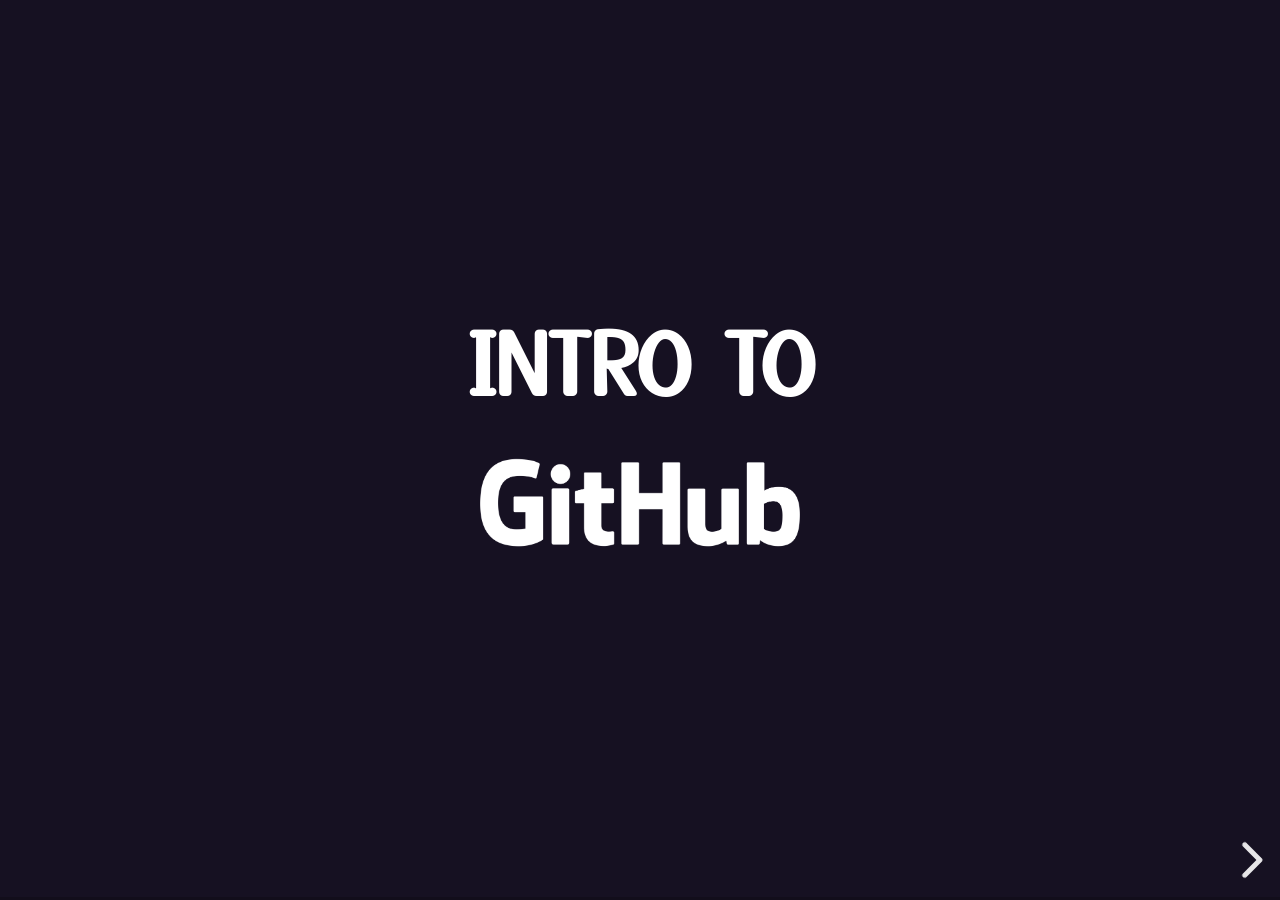
<file: index.html>
<!DOCTYPE html>
<html lang="en">

<head>
	<meta charset="utf-8" />
	<meta name="viewport" content="width=device-width, initial-scale=1.0, maximum-scale=1.0, user-scalable=no" />

	<title>Intro To GitHub</title>

	<link rel="stylesheet" href="deps/dist/reset.css" />
	<link rel="stylesheet" href="deps/dist/reveal.css" />
	<link rel="stylesheet" href="deps/dist/theme/black.css" />

	<link rel="stylesheet" href="styles.css" />
	<!-- Theme used for syntax highlighted code -->
	<link rel="stylesheet" href="deps/dist/plugin/highlight/monokai.css" />

	<style>
		html {
			background-color: #161122;
		}
	</style>
</head>

<body>
	<div class="reveal">
		<div class="slides">
			<!-- INTRO -->
			<section data-background-color="#161122" data-auto-animate>
				<h2 style="margin-bottom: 20px">Intro to</h2>
				<img width=260 src="assets/imgs/github_logo.png">

				<aside class="notes">
					Survey crowd for GitHub familiarity.
					<br />
					Ask if they really know what it is and how it works.
					<br />
					Expecting most of the crowd not to know.
				</aside>
			</section>

			<section class="r-stack" data-background-color="#161122" data-auto-animate>
				<h2>Intro to</h2>
				<br />
				<img width=260 src="assets/imgs/github_logo.png">
				<br />
				<br />
				<h2>But actually</h2>
				<br />
				<img width=260 src="assets/imgs/git_logo.png">

				<aside class="notes">
					Admit we've told a small lie because this is really a presentation on Git.
				</aside>
			</section>

			<section class="r-stack" data-background-color="#161122" data-auto-animate>
				<h2 class="">What is</h2>
				<br />
				<img width=260 src="assets/imgs/git_logo.png">
				<h2 style="display:inline; vertical-align: top;">&MediumSpace;?</h2>

				<aside class="notes">
					Explain the common misconception that people confuse GitHub with Git.
					Highlight that GitHub is a hosting service for Git projects.
				</aside>
			</section>

			<!-- Version Control Intro -->
			<section class="" data-background-color="#161122" data-auto-animate>
				<h2 data-id="title">Version Control?</h2>
				<img style="margin-top: 20px;" class="curve glow" width=450 src="assets/imgs/s_version_control/bad.png">
			</section>

			<section class="" data-background-color="#161122" data-auto-animate>
				<h2 data-id="title">Version Control</h2>
				<img style="margin-top: 20px;" class="curve glow" width=450 src="assets/imgs/s_version_control/bad.png">
				<img style="margin-top: 20px;" class="curve glow" width=450 src="assets/imgs/s_version_control/good.png">
				<p style="margin-top: 0">Before / After</p>

				<aside class="notes">
					Explain this can be for any project and not just software ones.<br />
					- writings, images, music, etc..<br />
					Note: Git isn't great for projects with large files like video editing (hundreds of GB).
				</aside>
			</section>

			<!-- Follow Along -->
			<section class="" data-background-color="#161122" data-auto-animate>
				<h3 data-id="title">Follow Along</h3>

				<img style="margin-top: 25px; margin-bottom: 0px;" class="curve glow" width=250 src="assets/imgs/qr_code.png">
				<p style="font-size: 22px; margin-top: 0;">Link To Presentation</p>

				<ul>
					<li><b>Git</b>: <a href="https://git-scm.com/install/">https://git-scm.com/install</a></li>
					<li><b>VS Code</b>: <a href="https://code.visualstudio.com/download">
							https://code.visualstudio.com/download</a>
					</li>
					<li><b>GitHub Account</b>: <a href="https://github.com">
							https://github.com</a>
					</li>
				</ul>

				<aside class="notes">
					Don't stress on having everyone follow along.<br />
					It's also helpful for them to just watch.<br />
					Explain we're using VS Code's GUI to keep it simple, but they should at least learn the terminal commands.
				</aside>
			</section>

			<!-- What's A Commit? -->
			<section class="" data-background-color="#161122" data-auto-animate>
				<h2 data-id="title">What's A Commit?</h2>
				<img style="margin-top: 20px;" class="curve glow" width=350 src="assets/imgs/s_how_git_works/folder.png">
				<p>It's a snapshot of changes</p>
			</section>

			<section class="" data-background-color="#161122" data-auto-animate>
				<h2 data-id="title">What's A Commit?</h2>
				<div class="r-hstack">
					<img style="margin-top: 20px;" class="curve glow" width=250 src="assets/imgs/s_how_git_works/folder.png">
					<p>&rarr;</p>
					<div
						style="padding-top: 10px; position:relative; width: 180px; height:180px; border-radius: 100%; border: #ea73ca 1px solid;  background-color:#1c1717">
						<ul
							style="list-style: none; text-align: center; width: 100%; top: 50%; left: 50%; transform: translate(-50%, -50%);  margin: 0; position: absolute; top: 50%; font-size: 14px;">
							<li><b><u>ID</u></b>: 8a6df1</li>
							<li><b><u>Parent Commit</u></b>: N/A</li>
							<li><b><u>Message</u></b>: My First Upload</li>
							<li><b><u>Author</u></b>: Jake</li>
							<li><b><u>Date</u></b>: 09/21/2026</li>
							<li><b><u>File Changes</u></b>: ...</li>
							<li>...</li>
						</ul>
					</div>
				</div>
				<p>Think of it as a moment in history</p>
			</section>

			<section class="" data-background-color="#161122" data-auto-animate>
				<h2 data-id="title">What's A Commit?</h2>
				<div class="r-hstack">
					<div
						style="padding-top: 10px; position:relative; width: 180px; height:180px; border-radius: 100%; border: #ea73ca 1px solid;  background-color:#1c1717">
						<ul
							style="list-style: none; text-align: center; width: 100%; top: 50%; left: 50%; transform: translate(-50%, -50%);  margin: 0; position: absolute; top: 50%; font-size: 14px;">
							<li><b><u>ID</u></b>: 8a6df1</li>
							<li><b><u>Parent Commit</u></b>: N/A</li>
							<li><b><u>Message</u></b>: My First Upload</li>
							<li><b><u>Author</u></b>: Jake</li>
							<li><b><u>Date</u></b>: 09/21/2026</li>
							<li><b><u>File Changes</u></b>: ...</li>
							<li>...</li>
						</ul>
					</div>
					<p>&larr;</p>
					<div
						style="padding-top: 10px; position:relative; width: 180px; height:180px; border-radius: 100%; border: #ea73ca 1px solid;  background-color:#1c1717">
						<ul
							style="list-style: none; text-align: center; width: 100%; top: 50%; left: 50%; transform: translate(-50%, -50%);  margin: 0; position: absolute; top: 50%; font-size: 14px;">
							<li><b><u>ID</u></b>: 7h8dc2</li>
							<li><b><u>Parent Commit</u></b>: 8a6df1</li>
							<li><b><u>Message</u></b>: Changed logo</li>
							<li><b><u>Author</u></b>: Jake</li>
							<li><b><u>Date</u></b>: 09/22/2026</li>
							<li><b><u>File Changes</u></b>: ...</li>
							<li>...</li>
						</ul>
					</div>
					<p>&larr;</p>
					<div
						style="padding-top: 10px; position:relative; width: 180px; height:180px; border-radius: 100%; border: #ea73ca 1px solid;  background-color:#1c1717">
						<ul
							style="list-style: none; text-align: center; width: 100%; top: 50%; left: 50%; transform: translate(-50%, -50%);  margin: 0; position: absolute; top: 50%; font-size: 14px;">
							<li><b><u>ID</u></b>: 3e6lh9</li>
							<li><b><u>Parent Commit</u></b>: 7h8dc2</li>
							<li><b><u>Message</u></b>: Fixed a typo</li>
							<li><b><u>Author</u></b>: Jake</li>
							<li><b><u>Date</u></b>: 09/22/2026</li>
							<li><b><u>File Changes</u></b>: ...</li>
							<li>...</li>
						</ul>
					</div>
				</div>
				<p>Add more and you have a timeline!</p>
				<p style="font-size: 26px; margin: 0;">Each commit references its parent</p>
			</section>

			<!-- What's A Branch-->
			<section class="" data-background-color="#161122" data-auto-animate>
				<h2 data-id="title">What's A Branch?</h2>
				<div style="width: fit-content; margin: auto;">
					<p style="margin: 0; padding:0; font-size: 16px; text-align: right">Branch: main</p>
					<div style="width:fit-content; margin: auto; padding: 8px;" class="r-hstack glow">
						<div
							style="padding-top: 10px; position:relative; width: 180px; height:180px; border-radius: 100%; border: #ea73ca 1px solid;  background-color:#1c1717">
							<ul
								style="list-style: none; text-align: center; width: 100%; top: 50%; left: 50%; transform: translate(-50%, -50%);  margin: 0; position: absolute; top: 50%; font-size: 14px;">
								<li><b><u>ID</u></b>: 8a6df1</li>
								<li><b><u>Parent Commit</u></b>: N/A</li>
								<li><b><u>Message</u></b>: My First Upload</li>
								<li><b><u>Author</u></b>: Jake</li>
								<li><b><u>Date</u></b>: 09/21/2026</li>
								<li><b><u>File Changes</u></b>: ...</li>
								<li>...</li>
							</ul>
						</div>
						<p>&larr;</p>
						<div
							style="padding-top: 10px; position:relative; width: 180px; height:180px; border-radius: 100%; border: #ea73ca 1px solid;  background-color:#1c1717">
							<ul
								style="list-style: none; text-align: center; width: 100%; top: 50%; left: 50%; transform: translate(-50%, -50%);  margin: 0; position: absolute; top: 50%; font-size: 14px;">
								<li><b><u>ID</u></b>: 7h8dc2</li>
								<li><b><u>Parent Commit</u></b>: 8a6df1</li>
								<li><b><u>Message</u></b>: Changed logo</li>
								<li><b><u>Author</u></b>: Jake</li>
								<li><b><u>Date</u></b>: 09/22/2026</li>
								<li><b><u>File Changes</u></b>: ...</li>
								<li>...</li>
							</ul>
						</div>
						<p>&larr;</p>
						<div
							style="padding-top: 10px; position:relative; width: 180px; height:180px; border-radius: 100%; border: #ea73ca 1px solid;  background-color:#1c1717">
							<ul
								style="list-style: none; text-align: center; width: 100%; top: 50%; left: 50%; transform: translate(-50%, -50%);  margin: 0; position: absolute; top: 50%; font-size: 14px;">
								<li><b><u>ID</u></b>: 3e6lh9</li>
								<li><b><u>Parent Commit</u></b>: 7h8dc2</li>
								<li><b><u>Message</u></b>: Fixed a typo</li>
								<li><b><u>Author</u></b>: Jake</li>
								<li><b><u>Date</u></b>: 09/22/2026</li>
								<li><b><u>File Changes</u></b>: ...</li>
								<li>...</li>
							</ul>
						</div>
					</div>
				</div>
				<p>A timeline is a branch</p>
				<p style="font-size: 26px; margin: 0;">The default name is usually <u>main</u></p>
			</section>

			<section class="" data-background-color="#161122" data-auto-animate>
				<h2 data-id="title">What's A Branch?</h2>
				<div style="width: fit-content; margin: auto;">
					<p style="margin: 0; padding:0; font-size: 16px; text-align: right">Branch: main</p>
					<div style="width:fit-content; margin: auto; padding: 8px;" class="r-hstack glow">
						<div
							style="padding-top: 10px; position:relative; width: 180px; height:180px; border-radius: 100%; border: #ea73ca 1px solid;  background-color:#1c1717">
							<ul
								style="list-style: none; text-align: center; width: 100%; top: 50%; left: 50%; transform: translate(-50%, -50%);  margin: 0; position: absolute; top: 50%; font-size: 14px;">
								<li><b><u>ID</u></b>: 8a6df1</li>
								<li><b><u>Parent Commit</u></b>: N/A</li>
								<li><b><u>Message</u></b>: My First Upload</li>
								<li><b><u>Author</u></b>: Jake</li>
								<li><b><u>Date</u></b>: 09/21/2026</li>
								<li><b><u>File Changes</u></b>: ...</li>
								<li>...</li>
							</ul>
						</div>
						<p>&larr;</p>
						<div
							style="padding-top: 10px; position:relative; width: 180px; height:180px; border-radius: 100%; border: #ea73ca 1px solid;  background-color:#1c1717">
							<ul
								style="list-style: none; text-align: center; width: 100%; top: 50%; left: 50%; transform: translate(-50%, -50%);  margin: 0; position: absolute; top: 50%; font-size: 14px;">
								<li><b><u>ID</u></b>: 7h8dc2</li>
								<li><b><u>Parent Commit</u></b>: 8a6df1</li>
								<li><b><u>Message</u></b>: Changed logo</li>
								<li><b><u>Author</u></b>: Jake</li>
								<li><b><u>Date</u></b>: 09/22/2026</li>
								<li><b><u>File Changes</u></b>: ...</li>
								<li>...</li>
							</ul>
						</div>
						<p>&larr;</p>
						<div
							style="padding-top: 10px; position:relative; width: 180px; height:180px; border-radius: 100%; border: #ea73ca 1px solid;  background-color:#1c1717">
							<ul
								style="list-style: none; text-align: center; width: 100%; top: 50%; left: 50%; transform: translate(-50%, -50%);  margin: 0; position: absolute; top: 50%; font-size: 14px;">
								<li><b><u>ID</u></b>: 3e6lh9</li>
								<li><b><u>Parent Commit</u></b>: 7h8dc2</li>
								<li><b><u>Message</u></b>: Fixed a typo</li>
								<li><b><u>Author</u></b>: Jake</li>
								<li><b><u>Date</u></b>: 09/22/2026</li>
								<li><b><u>File Changes</u></b>: ...</li>
								<li>...</li>
							</ul>
						</div>
					</div>
					<p style="margin: 0; text-align: right;padding-right: 85px;">&uarr;</p>

					<div class="r-hstack">
						<p>You can have multiple!</p>
						<div style="width: fit-content; margin-left: auto;">
							<p style="margin: 0; padding:0; font-size: 16px; text-align: right">Branch: bring-back-typos</p>
							<div style="width:fit-content; margin: auto; padding: 8px; border-color: #665fe8;" class="r-hstack glow">
								<div
									style="padding-top: 10px; position:relative; width: 180px; height:180px; border-radius: 100%; border: #ea73ca 1px solid;  background-color:#1c1717">
									<ul
										style="list-style: none; text-align: center; width: 100%; top: 50%; left: 50%; transform: translate(-50%, -50%);  margin: 0; position: absolute; top: 50%; font-size: 14px;">
										<li><b><u>ID</u></b>: 8d3gf6</li>
										<li><b><u>Parent Commit</u></b>: 3e6lh9</li>
										<li><b><u>Message</u></b>: Add more typos</li>
										<li><b><u>Author</u></b>: Jake</li>
										<li><b><u>Date</u></b>: 09/23/2026</li>
										<li><b><u>File Changes</u></b>: ...</li>
										<li>...</li>
									</ul>
								</div>
							</div>
						</div>
					</div>
				</div>

			</section>


			<section class="" data-background-color="#161122" data-auto-animate>
				<h2 data-id="title">What's A Branch?</h2>
				<div style="width: fit-content; margin: auto;">
					<p style="margin: 0; padding:0; font-size: 16px; text-align: right">Branch: main</p>
					<div style="width:fit-content; margin: auto; padding: 8px;" class="r-hstack glow">
						<div
							style="padding-top: 10px; position:relative; width: 180px; height:180px; border-radius: 100%; border: #ea73ca 1px solid;  background-color:#1c1717">
							<ul
								style="list-style: none; text-align: center; width: 100%; top: 50%; left: 50%; transform: translate(-50%, -50%);  margin: 0; position: absolute; top: 50%; font-size: 14px;">
								<li><b><u>ID</u></b>: 8a6df1</li>
								<li><b><u>Parent Commit</u></b>: N/A</li>
								<li><b><u>Message</u></b>: My First Upload</li>
								<li><b><u>Author</u></b>: Jake</li>
								<li><b><u>Date</u></b>: 09/21/2026</li>
								<li><b><u>File Changes</u></b>: ...</li>
								<li>...</li>
							</ul>
						</div>
						<p>&larr;</p>
						<div
							style="padding-top: 10px; position:relative; width: 180px; height:180px; border-radius: 100%; border: #ea73ca 1px solid;  background-color:#1c1717">
							<ul
								style="list-style: none; text-align: center; width: 100%; top: 50%; left: 50%; transform: translate(-50%, -50%);  margin: 0; position: absolute; top: 50%; font-size: 14px;">
								<li><b><u>ID</u></b>: 7h8dc2</li>
								<li><b><u>Parent Commit</u></b>: 8a6df1</li>
								<li><b><u>Message</u></b>: Changed logo</li>
								<li><b><u>Author</u></b>: Jake</li>
								<li><b><u>Date</u></b>: 09/22/2026</li>
								<li><b><u>File Changes</u></b>: ...</li>
								<li>...</li>
							</ul>
						</div>
						<p>&larr;</p>
						<div
							style="padding-top: 10px; position:relative; width: 180px; height:180px; border-radius: 100%; border: #ea73ca 1px solid;  background-color:#1c1717">
							<ul
								style="list-style: none; text-align: center; width: 100%; top: 50%; left: 50%; transform: translate(-50%, -50%);  margin: 0; position: absolute; top: 50%; font-size: 14px;">
								<li><b><u>ID</u></b>: 3e6lh9</li>
								<li><b><u>Parent Commit</u></b>: 7h8dc2</li>
								<li><b><u>Message</u></b>: Fixed a typo</li>
								<li><b><u>Author</u></b>: Jake</li>
								<li><b><u>Date</u></b>: 09/22/2026</li>
								<li><b><u>File Changes</u></b>: ...</li>
								<li>...</li>
							</ul>
						</div>

						<p>&larr;</p>
						<div
							style="padding-top: 10px; position:relative; width: 180px; height:180px; border-radius: 100%; border: #ea73ca 1px solid;  background-color:#1c1717">
							<ul
								style="list-style: none; text-align: center; width: 100%; top: 50%; left: 50%; transform: translate(-50%, -50%);  margin: 0; position: absolute; top: 50%; font-size: 14px;">
								<li><b><u>ID</u></b>: 8d3gf6</li>
								<li><b><u>Parent Commit</u></b>: 3e6lh9</li>
								<li><b><u>Message</u></b>: Add more typos</li>
								<li><b><u>Author</u></b>: Jake</li>
								<li><b><u>Date</u></b>: 09/23/2026</li>
								<li><b><u>File Changes</u></b>: ...</li>
								<li>...</li>
							</ul>
						</div>
					</div>
				</div>

				<p>They can merge together!</p>
			</section>


			<!-- First Commit -->
			<section class="" data-background-color="#161122" data-auto-animate>
				<h3 data-id="title">Making Your First Commit</h3>

				<div>
					<video class="curve glow" height=400 src="assets/imgs/s_first_commit/init.webm" data-autoplay loop></video>
				</div>
				<p>Add Git tracking to a folder</p>
				<p style="font-size: 14px; margin: 0;">It will create a hidden .git folder</p>

				<pre>
					<code data-trim data-noescape class="language-bash">
						$ git init
					</code>
				</pre>

				<aside class="notes">
					Remember .git is a HIDDEN FOLDER. Some people won't see it.
				</aside>
			</section>

			<section class="" data-background-color="#161122" data-auto-animate>
				<h3 data-id="title">Making Your First Commit</h3>

				<div>
					<video class="curve glow" height=400 src="assets/imgs/s_first_commit/staging.webm" data-autoplay loop></video>
				</div>
				<p>Stage your changes</p>
				<p style="font-size: 14px; margin: 0;">These are the file changes you plan to commit</p>

				<pre>
					<code data-trim data-noescape class="language-bash">
						$ git add .
					</code>
				</pre>

				<aside class="notes">
					Explain this is like being at the checkout line with your items.
				</aside>
			</section>

			<section class="" data-background-color="#161122" data-auto-animate>
				<h3 data-id="title">Making Your First Commit</h3>

				<div>
					<video class="curve glow" src="assets/imgs/s_first_commit/user_config.webm" data-autoplay loop></video>
				</div>
				<p>Set your username and email</p>
				<p style="font-size: 14px; margin: 0;">Every commit you make will have an author</p>

				<pre>
					<code data-trim data-noescape class="language-bash">
						$ git config --global user.email "you@example.com"
						$ git config --global user.name "Your Name"
						# You can check with:
						$ git config get user.name
						$ git config get user.email
					</code>
				</pre>
			</section>

			<section class="" data-background-color="#161122" data-auto-animate>
				<h3 data-id="title">Making Your First Commit</h3>

				<div>
					<video class="curve glow" height=400 src="assets/imgs/s_first_commit/commit.webm" data-autoplay loop></video>
				</div>
				<p>Now Commit!</p>
				<p style="font-size: 14px; margin: 0;">This is now a snapshot you can always look back at</p>

				<pre>
					<code data-trim data-noescape class="language-bash">
						$ git commit -m "My first commit"
					</code>
				</pre>
			</section>

			<!-- Second Commit -->
			<section class="" data-background-color="#161122" data-auto-animate>
				<h3 data-id="title">Making Your Second Commit</h3>

				<div>
					<video class="curve glow" height=420 src="assets/imgs/s_second_commit/commit.webm" data-autoplay loop></video>
				</div>
				<p style="font-size: 24px; margin: 0;">Use what you've learned and commit a new change</p>
				<pre>
					<code data-trim data-noescape class="language-bash">
						$ git add .
						$ git commit -m "Add more exclamations"
					</code>
				</pre>
			</section>

			<!-- Merging A Branch -->
			<section class="" data-background-color="#161122" data-auto-animate>
				<h3 data-id="title">Merging A Branch</h3>

				<div>
					<video class="curve glow" height=420 src="assets/imgs/s_merging_branches/commit.webm" data-autoplay
						loop></video>
				</div>
				<p style="font-size: 24px; margin: 0;">Create a new branch, switch to it, and commit a change</p>
				<pre>
					<code data-trim data-noescape class="language-bash">
						$ git switch -c new-logo # -c creates the branch
						$ git add .
						$ git commit -m "Replace old logo"
					</code>
				</pre>
			</section>

			<section class="" data-background-color="#161122" data-auto-animate>
				<h3 data-id="title">Merging A Branch</h3>
				<div>
					<video class="curve glow" height=420 src="assets/imgs/s_merging_branches/merge.webm" data-autoplay
						loop></video>
				</div>
				<p style="font-size: 24px; margin: 0;">Switch back to main and merge the other branch </p>
				<pre>
					<code data-trim data-noescape class="language-bash">
						$ git switch main
						$ git merge new-logo
					</code>
				</pre>
			</section>

			<!-- Merging Conflicts -->
			<section class="" data-background-color="#161122" data-auto-animate>
				<h3 data-id="title">Merge Conflicts</h3>
				<br />
				<p>What if both branches have a<br />conflicting change?</p>
			</section>

			<section class="" data-background-color="#161122" data-auto-animate>
				<h3 data-id="title">Merge Conflicts</h3>
				<p style="font-size: 24px; margin: 0; margin-bottom: 14px; ">What happens when these branches merge?</p>
				<div style="width: fit-content; margin: auto;">
					<div style="width: fit-content; margin: auto;">
						<p style="margin: 0; padding:0; font-size: 16px; text-align: right;">Branch: main</p>
						<div style="width:fit-content; margin: auto; padding: 8px;" class="r-hstack glow">
							<div
								style="padding-top: 10px; position:relative; width: 180px; height:180px; border-radius: 100%; border: #ea73ca 1px solid;  background-color:#1c1717">
								<ul
									style="list-style: none; text-align: center; width: 100%; top: 50%; left: 50%; transform: translate(-50%, -50%);  margin: 0; position: absolute; top: 50%; font-size: 14px;">
									<li><b><u>ID</u></b>: 7h8dc2</li>
									<li><b><u>Parent Commit</u></b>: 8a6df1</li>
									<li><b><u>Message</u></b>: Changed logo</li>
									<li>...</li>
								</ul>
							</div>
							<p>&larr;</p>
							<div
								style="padding-top: 10px; position:relative; width: 180px; height:180px; border-radius: 100%; border: #ea73ca 1px solid;  background-color:#1c1717">
								<ul
									style="list-style: none; text-align: center; width: 100%; top: 50%; left: 50%; transform: translate(-50%, -50%);  margin: 0; position: absolute; top: 50%; font-size: 14px;">
									<li><b><u>ID</u></b>: 3e6lh9</li>
									<li><b><u>Parent Commit</u></b>: 7h8dc2</li>
									<li><b><u>Message</u></b>: Fixed a typo</li>
									<li>...</li>
								</ul>
							</div>
							<p>&larr;</p>
							<div
								style="padding-top: 10px; position:relative; width: 180px; height:180px; border-radius: 100%; border: #ea73ca 1px solid;  background-color:#1c1717">
								<ul
									style="list-style: none; text-align: center; width: 100%; top: 50%; left: 50%; transform: translate(-50%, -50%);  margin: 0; position: absolute; top: 50%; font-size: 14px;">
									<li><b><u>ID</u></b>: 8d3gf4</li>
									<li><b><u>Parent Commit</u></b>: 3e6lh9</li>
									<li><b><u>Message</u></b>: Made logo small</li>
									<li>...</li>
								</ul>
							</div>
						</div>
					</div>

					<div class="r-hstack">
						<p style="max-width: 450px; font-size: 28px; margin-top: 80px; margin-left: -110px;  padding-right: 20px;">
							Both branches<br />
							made different changes<br />
							to the same line
						</p>
						<div style="width: fit-content; margin-left: auto;">
							<p style="margin: 0; text-align: left; padding-left: 89px;">&uarr;</p>
							<p style="margin: 0; padding:0; font-size: 16px; text-align: right">Branch: contact-page</p>
							<div style="width:fit-content; margin: auto; padding: 8px; border-color: #665fe8;" class="r-hstack glow">
								<div
									style="padding-top: 10px; position:relative; width: 180px; height:180px; border-radius: 100%; border: #ea73ca 1px solid;  background-color:#1c1717">
									<ul
										style="list-style: none; text-align: center; width: 100%; top: 50%; left: 50%; transform: translate(-50%, -50%);  margin: 0; position: absolute; top: 50%; font-size: 14px;">
										<li><b><u>ID</u></b>: 4f7yj5</li>
										<li><b><u>Parent Commit</u></b>: 3e6lh9</li>
										<li><b><u>Message</u></b>: Made logo big</li>
										<li>...</li>
									</ul>
								</div>
								<p data-id="arrow1">&larr;</p>
								<div
									style="padding-top: 10px; position:relative; width: 180px; height:180px; border-radius: 100%; border: #ea73ca 1px solid;  background-color:#1c1717">
									<ul
										style="list-style: none; text-align: center; width: 100%; top: 50%; left: 50%; transform: translate(-50%, -50%);  margin: 0; position: absolute; top: 50%; font-size: 14px;">
										<li><b><u>ID</u></b>: 2w3rx7</li>
										<li><b><u>Parent Commit</u></b>: 4f7yj5</li>
										<li><b><u>Message</u></b>: Add contact info</li>
										<li data-id="...1">...</li>
									</ul>
								</div>

							</div>
						</div>
					</div>
				</div>
			</section>

			<section class="" data-background-color="#161122" data-auto-animate>
				<h3 data-id="title">Merge Conflicts</h3>
				<p style="font-size: 24px; margin: 0;">Merge Commits</p>
				<div style="width: fit-content; margin: auto;">
					<div style="width: fit-content; margin: auto;">
						<p style="margin: 0; padding:0; font-size: 16px; text-align: right;">Branch: main</p>
						<div style="width:fit-content; margin: auto; padding: 8px;" class="r-hstack glow">
							<div
								style="padding-top: 10px; position:relative; width: 180px; height:180px; border-radius: 100%; border: #ea73ca 1px solid;  background-color:#1c1717">
								<ul
									style="list-style: none; text-align: center; width: 100%; top: 50%; left: 50%; transform: translate(-50%, -50%);  margin: 0; position: absolute; top: 50%; font-size: 14px;">
									<li><b><u>ID</u></b>: 7h8dc2</li>
									<li><b><u>Parent Commit</u></b>: 8a6df1</li>
									<li><b><u>Message</u></b>: Changed logo</li>
									<li>...</li>
								</ul>
							</div>
							<p>&larr;</p>
							<div
								style="padding-top: 10px; position:relative; width: 180px; height:180px; border-radius: 100%; border: #ea73ca 1px solid;  background-color:#1c1717">
								<ul
									style="list-style: none; text-align: center; width: 100%; top: 50%; left: 50%; transform: translate(-50%, -50%);  margin: 0; position: absolute; top: 50%; font-size: 14px;">
									<li><b><u>ID</u></b>: 3e6lh9</li>
									<li><b><u>Parent Commit</u></b>: 7h8dc2</li>
									<li><b><u>Message</u></b>: Fixed a typo</li>
									<li>...</li>
								</ul>
							</div>
							<p>&larr;</p>
							<div
								style="padding-top: 10px; position:relative; width: 180px; height:180px; border-radius: 100%; border: #ea73ca 1px solid;  background-color:#1c1717">
								<ul
									style="list-style: none; text-align: center; width: 100%; top: 50%; left: 50%; transform: translate(-50%, -50%);  margin: 0; position: absolute; top: 50%; font-size: 14px;">
									<li><b><u>ID</u></b>: 8d3gf4</li>
									<li><b><u>Parent Commit</u></b>: 3e6lh9</li>
									<li><b><u>Message</u></b>: Made logo small</li>
									<li>...</li>
								</ul>
							</div>
							<p>&larr;</p>
							<div
								style="padding-top: 10px; position:relative; width: 180px; height:180px; border-radius: 100%; border: #ea73ca 1px solid;  background-color:#1c1717">
								<ul
									style="list-style: none; text-align: center; width: 100%; top: 50%; left: 50%; transform: translate(-50%, -50%);  margin: 0; position: absolute; top: 50%; font-size: 14px;">
									<li><b><u>ID</u></b>: 4y1hf9</li>
									<li><b><u>Parent Commit</u></b>: <br />8d3gf4 and 2w3rx7</li>
									<li><b><u>Message</u></b>:<br />Merge contact-page</li>
									<li>...</li>
								</ul>
							</div>
						</div>
					</div>

					<div class="r-hstack">
						<p style="max-width: 450px; font-size: 28px; margin-top: 80px; margin-left: 90px;">
							A new commit with<br />2 parents is made
						</p>
						<div style="width: fit-content; margin-left: auto;">
							<p style="margin: 0; text-align: right; padding-right: 89px;">
								&uarr;&ThickSpace;&ThickSpace;&ThickSpace;&ThickSpace;&ThickSpace;&ThickSpace;&ThickSpace;&ThickSpace;&ThickSpace;&ThickSpace;&ThickSpace;&ThickSpace;&ThickSpace;&darr;
							</p>
							<p style="margin: 0; padding:0; font-size: 16px; text-align: right">Branch: contact-page</p>
							<div style="width:fit-content; margin: auto; padding: 8px; border-color: #665fe8;" class="r-hstack glow">
								<div
									style="padding-top: 10px; position:relative; width: 180px; height:180px; border-radius: 100%; border: #ea73ca 1px solid;  background-color:#1c1717">
									<ul
										style="list-style: none; text-align: center; width: 100%; top: 50%; left: 50%; transform: translate(-50%, -50%);  margin: 0; position: absolute; top: 50%; font-size: 14px;">
										<li><b><u>ID</u></b>: 4f7yj5</li>
										<li><b><u>Parent Commit</u></b>: 3e6lh9</li>
										<li><b><u>Message</u></b>: Made logo big</li>
										<li>...</li>
									</ul>
								</div>
								<p data-id="arrow2">&larr;</p>
								<div
									style="padding-top: 10px; position:relative; width: 180px; height:180px; border-radius: 100%; border: #ea73ca 1px solid;  background-color:#1c1717">
									<ul
										style="list-style: none; text-align: center; width: 100%; top: 50%; left: 50%; transform: translate(-50%, -50%);  margin: 0; position: absolute; top: 50%; font-size: 14px;">
										<li><b><u>ID</u></b>: 2w3rx7</li>
										<li><b><u>Parent Commit</u></b>: 4f7yj5</li>
										<li><b><u>Message</u></b>: Add contact info</li>
										<li data-id="...1">...</li>
									</ul>
								</div>

							</div>
						</div>
					</div>
				</div>
			</section>

			<!-- Git Hosting -->
			<section class="" data-background-color="#161122" data-auto-animate>
				<h3 data-id="title">Git Hosts</h3>
				<img style="position: absolute; bottom: -66%; right: 20%; padding: 10px 15px 0 2px" height=230
					src="assets/imgs/s_git_hosting/codeberg.png" />
				<img height=60 src="assets/imgs/s_git_hosting/github.png" />
				<img height=195 src="assets/imgs/s_git_hosting/gitlab.png" />
				<img style="position: absolute; bottom: -96%; left: 30%; padding: 10px 15px 0 2px" height=70
					src="assets/imgs/s_git_hosting/sourcehut.png" />
				<img style="position: absolute; bottom: -56%; left: 10%; padding: 10px 15px 0 2px" height=110
					src="assets/imgs/s_git_hosting/forgejo.png" />
			</section>

			<!-- Pushing To GitHub -->
			<section class="" data-background-color="#161122" data-auto-animate>
				<h3 data-id="title">Pushing To GitHub</h3>
				<div class="r-hstack" style="height:100%">
					<img class="glow curve" style="margin-bottom: 5px; margin-right: 20px;" width=540
						src="assets/imgs/s_pushing_to_github/new.png">
					<img class="glow curve" style="margin-bottom: 5px;" width=790
						src="assets/imgs/s_pushing_to_github/empty_repo.png">
				</div>

				<p style="margin-top: 5px; font-size: 24px; margin-bottom: 0;">Create a repository for your project</p>
				<p style="font-size: 24px; margin: 0;">Visit <a href="https://github.com/new">https://github.com/new</a></p>
			</section>

			<section class="" data-background-color="#161122" data-auto-animate>
				<h3 data-id="title">Pushing To GitHub</h3>
				<div>
					<video class="curve glow" src="assets/imgs/s_pushing_to_github/push.webm" data-autoplay loop></video>
				</div>
				<p style="font-size: 24px; margin: 0;">Push Your Changes!</p>
				<p style="font-size: 14px; margin: 0;">VS Code will prompt you to authenticate with GitHub</p>
				<p style="font-size: 14px; margin: 0">(Note: Git authentication is normally done over <b><u>SSH</u></b>)</p>
				<pre style="width: 100%;">
					<code data-trim data-noescape class="language-bash">
						$ git remote add origin https://github.com/StimPick/my-project.git
						$ git push -u origin main
					</code>
				</pre>
			</section>

			<section class="" data-background-color="#161122" data-auto-animate>
				<h3 data-id="title">Pushing To GitHub</h3>
				<p style="font-size: 24px; margin: 0; margin-top: -8px; font-style: italic;">Extras</p>
				<div class="r-hstack" style="height:100%">
					<div class="r-vstack">
						<img class="glow curve" style="margin-bottom: 5px;margin-right: 20px;" width=540
							src="assets/imgs/s_pushing_to_github/download.png">
						<p style="text-align: center; font-size: 16px; margin: 0;">Downloading a repository is to clone</p>
					</div>

					<div class="r-vstack">
						<img class="glow curve" style="margin-bottom: 5px;" width=790
							src="assets/imgs/s_pushing_to_github/pull.png">
						<p style="text-align: center; font-size: 16px; margin: 0;">Downloading the latest changes is to pull
						</p>
					</div>
				</div>
				<pre>
					<code data-trim data-noescape class="language-bash">
						$ git clone https://github.com/StimPick/my-project.git
						$ git pull
					</code>
				</pre>
			</section>

			<!-- Finished! -->
			<section class="" data-background-color="#161122" data-auto-animate>
				<h3 data-id="title">Finished!</h3>
				<img class="glow curve" style="margin-bottom: 5px;" src="assets/imgs/finished.gif">
				<p style="text-align: center; font-size: 74px; margin: auto;">🎉🎉🎉🎉</p>
			</section>


		</div>
	</div>

	<script src="deps/dist/reveal.js"></script>
	<script src="deps/dist/plugin/notes.js"></script>
	<script src="deps/dist/plugin/markdown.js"></script>
	<script src="deps/dist/plugin/highlight.js"></script>
	<script>
		// More info about initialization & config:
		// - https://revealjs.com/initialization/
		// - https://revealjs.com/config/
		Reveal.initialize({
			hash: true,

			// Learn about plugins: https://revealjs.com/plugins/
			plugins: [RevealMarkdown, RevealHighlight, RevealNotes],
		});
	</script>
</body>

</html>
</file>
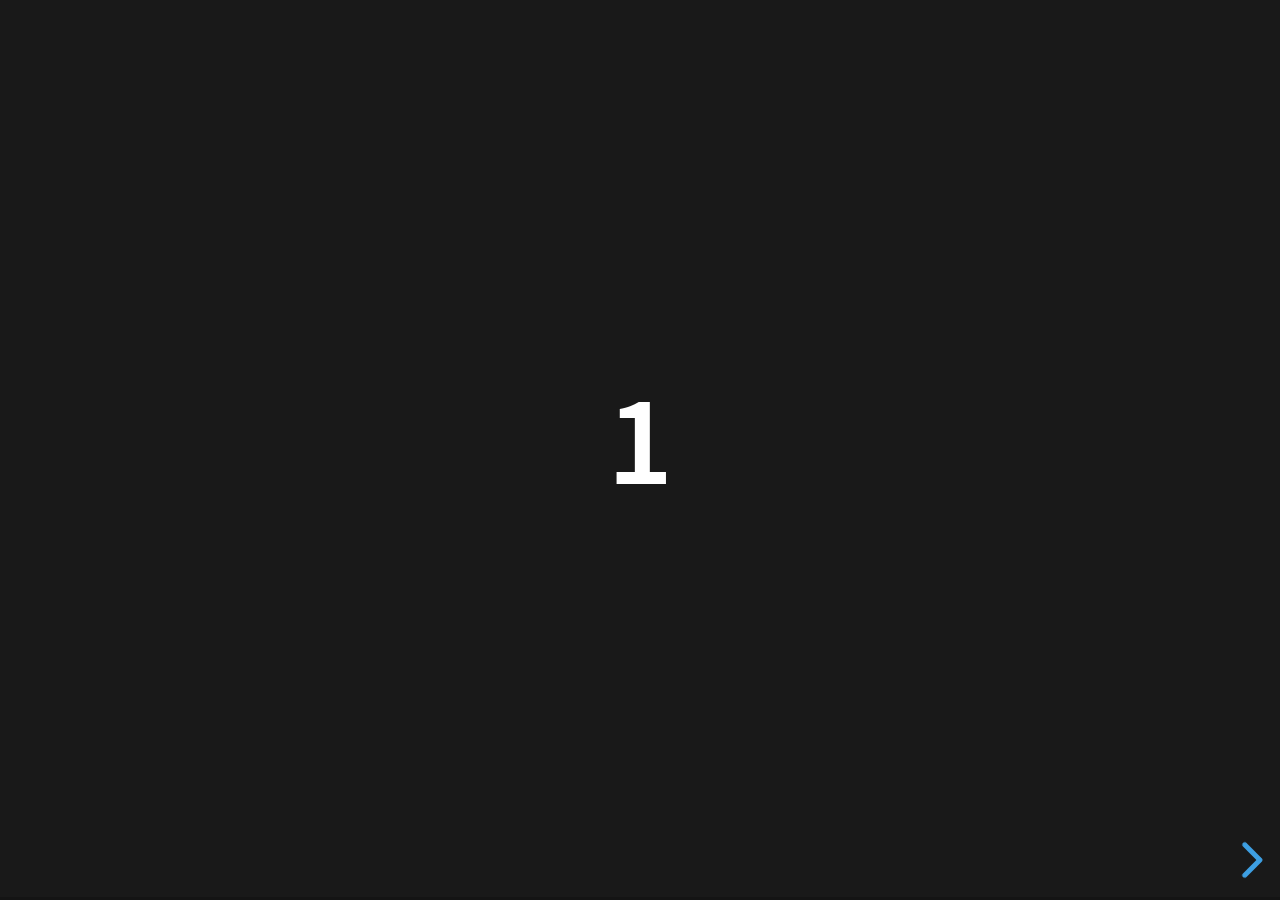
<file: deps/examples/500-slides.html>
<!DOCTYPE html>
<html lang="en">
	<head>
		<meta charset="utf-8" />

		<title>reveal.js - 500 slides</title>

		<meta
			name="viewport"
			content="width=device-width, initial-scale=1.0, maximum-scale=1.0, user-scalable=no"
		/>

		<link rel="stylesheet" href="../dist/reveal.css" />
		<link rel="stylesheet" href="../dist/theme/black.css" />
	</head>

	<body>
		<div class="reveal">
			<div class="slides">
				<section><h1>1</h1></section>
				<section><h1>2</h1></section>
				<section><h1>3</h1></section>
				<section><h1>4</h1></section>
				<section><h1>5</h1></section>
				<section><h1>6</h1></section>
				<section><h1>7</h1></section>
				<section><h1>8</h1></section>
				<section><h1>9</h1></section>
				<section><h1>10</h1></section>
				<section><h1>11</h1></section>
				<section><h1>12</h1></section>
				<section><h1>13</h1></section>
				<section><h1>14</h1></section>
				<section><h1>15</h1></section>
				<section><h1>16</h1></section>
				<section><h1>17</h1></section>
				<section><h1>18</h1></section>
				<section><h1>19</h1></section>
				<section><h1>20</h1></section>
				<section><h1>21</h1></section>
				<section><h1>22</h1></section>
				<section><h1>23</h1></section>
				<section><h1>24</h1></section>
				<section><h1>25</h1></section>
				<section><h1>26</h1></section>
				<section><h1>27</h1></section>
				<section><h1>28</h1></section>
				<section><h1>29</h1></section>
				<section><h1>30</h1></section>
				<section><h1>31</h1></section>
				<section><h1>32</h1></section>
				<section><h1>33</h1></section>
				<section><h1>34</h1></section>
				<section><h1>35</h1></section>
				<section><h1>36</h1></section>
				<section><h1>37</h1></section>
				<section><h1>38</h1></section>
				<section><h1>39</h1></section>
				<section><h1>40</h1></section>
				<section><h1>41</h1></section>
				<section><h1>42</h1></section>
				<section><h1>43</h1></section>
				<section><h1>44</h1></section>
				<section><h1>45</h1></section>
				<section><h1>46</h1></section>
				<section><h1>47</h1></section>
				<section><h1>48</h1></section>
				<section><h1>49</h1></section>
				<section><h1>50</h1></section>
				<section><h1>51</h1></section>
				<section><h1>52</h1></section>
				<section><h1>53</h1></section>
				<section><h1>54</h1></section>
				<section><h1>55</h1></section>
				<section><h1>56</h1></section>
				<section><h1>57</h1></section>
				<section><h1>58</h1></section>
				<section><h1>59</h1></section>
				<section><h1>60</h1></section>
				<section><h1>61</h1></section>
				<section><h1>62</h1></section>
				<section><h1>63</h1></section>
				<section><h1>64</h1></section>
				<section><h1>65</h1></section>
				<section><h1>66</h1></section>
				<section><h1>67</h1></section>
				<section><h1>68</h1></section>
				<section><h1>69</h1></section>
				<section><h1>70</h1></section>
				<section><h1>71</h1></section>
				<section><h1>72</h1></section>
				<section><h1>73</h1></section>
				<section><h1>74</h1></section>
				<section><h1>75</h1></section>
				<section><h1>76</h1></section>
				<section><h1>77</h1></section>
				<section><h1>78</h1></section>
				<section><h1>79</h1></section>
				<section><h1>80</h1></section>
				<section><h1>81</h1></section>
				<section><h1>82</h1></section>
				<section><h1>83</h1></section>
				<section><h1>84</h1></section>
				<section><h1>85</h1></section>
				<section><h1>86</h1></section>
				<section><h1>87</h1></section>
				<section><h1>88</h1></section>
				<section><h1>89</h1></section>
				<section><h1>90</h1></section>
				<section><h1>91</h1></section>
				<section><h1>92</h1></section>
				<section><h1>93</h1></section>
				<section><h1>94</h1></section>
				<section><h1>95</h1></section>
				<section><h1>96</h1></section>
				<section><h1>97</h1></section>
				<section><h1>98</h1></section>
				<section><h1>99</h1></section>
				<section><h1>100</h1></section>
				<section><h1>101</h1></section>
				<section><h1>102</h1></section>
				<section><h1>103</h1></section>
				<section><h1>104</h1></section>
				<section><h1>105</h1></section>
				<section><h1>106</h1></section>
				<section><h1>107</h1></section>
				<section><h1>108</h1></section>
				<section><h1>109</h1></section>
				<section><h1>110</h1></section>
				<section><h1>111</h1></section>
				<section><h1>112</h1></section>
				<section><h1>113</h1></section>
				<section><h1>114</h1></section>
				<section><h1>115</h1></section>
				<section><h1>116</h1></section>
				<section><h1>117</h1></section>
				<section><h1>118</h1></section>
				<section><h1>119</h1></section>
				<section><h1>120</h1></section>
				<section><h1>121</h1></section>
				<section><h1>122</h1></section>
				<section><h1>123</h1></section>
				<section><h1>124</h1></section>
				<section><h1>125</h1></section>
				<section><h1>126</h1></section>
				<section><h1>127</h1></section>
				<section><h1>128</h1></section>
				<section><h1>129</h1></section>
				<section><h1>130</h1></section>
				<section><h1>131</h1></section>
				<section><h1>132</h1></section>
				<section><h1>133</h1></section>
				<section><h1>134</h1></section>
				<section><h1>135</h1></section>
				<section><h1>136</h1></section>
				<section><h1>137</h1></section>
				<section><h1>138</h1></section>
				<section><h1>139</h1></section>
				<section><h1>140</h1></section>
				<section><h1>141</h1></section>
				<section><h1>142</h1></section>
				<section><h1>143</h1></section>
				<section><h1>144</h1></section>
				<section><h1>145</h1></section>
				<section><h1>146</h1></section>
				<section><h1>147</h1></section>
				<section><h1>148</h1></section>
				<section><h1>149</h1></section>
				<section><h1>150</h1></section>
				<section><h1>151</h1></section>
				<section><h1>152</h1></section>
				<section><h1>153</h1></section>
				<section><h1>154</h1></section>
				<section><h1>155</h1></section>
				<section><h1>156</h1></section>
				<section><h1>157</h1></section>
				<section><h1>158</h1></section>
				<section><h1>159</h1></section>
				<section><h1>160</h1></section>
				<section><h1>161</h1></section>
				<section><h1>162</h1></section>
				<section><h1>163</h1></section>
				<section><h1>164</h1></section>
				<section><h1>165</h1></section>
				<section><h1>166</h1></section>
				<section><h1>167</h1></section>
				<section><h1>168</h1></section>
				<section><h1>169</h1></section>
				<section><h1>170</h1></section>
				<section><h1>171</h1></section>
				<section><h1>172</h1></section>
				<section><h1>173</h1></section>
				<section><h1>174</h1></section>
				<section><h1>175</h1></section>
				<section><h1>176</h1></section>
				<section><h1>177</h1></section>
				<section><h1>178</h1></section>
				<section><h1>179</h1></section>
				<section><h1>180</h1></section>
				<section><h1>181</h1></section>
				<section><h1>182</h1></section>
				<section><h1>183</h1></section>
				<section><h1>184</h1></section>
				<section><h1>185</h1></section>
				<section><h1>186</h1></section>
				<section><h1>187</h1></section>
				<section><h1>188</h1></section>
				<section><h1>189</h1></section>
				<section><h1>190</h1></section>
				<section><h1>191</h1></section>
				<section><h1>192</h1></section>
				<section><h1>193</h1></section>
				<section><h1>194</h1></section>
				<section><h1>195</h1></section>
				<section><h1>196</h1></section>
				<section><h1>197</h1></section>
				<section><h1>198</h1></section>
				<section><h1>199</h1></section>
				<section><h1>200</h1></section>
				<section><h1>201</h1></section>
				<section><h1>202</h1></section>
				<section><h1>203</h1></section>
				<section><h1>204</h1></section>
				<section><h1>205</h1></section>
				<section><h1>206</h1></section>
				<section><h1>207</h1></section>
				<section><h1>208</h1></section>
				<section><h1>209</h1></section>
				<section><h1>210</h1></section>
				<section><h1>211</h1></section>
				<section><h1>212</h1></section>
				<section><h1>213</h1></section>
				<section><h1>214</h1></section>
				<section><h1>215</h1></section>
				<section><h1>216</h1></section>
				<section><h1>217</h1></section>
				<section><h1>218</h1></section>
				<section><h1>219</h1></section>
				<section><h1>220</h1></section>
				<section><h1>221</h1></section>
				<section><h1>222</h1></section>
				<section><h1>223</h1></section>
				<section><h1>224</h1></section>
				<section><h1>225</h1></section>
				<section><h1>226</h1></section>
				<section><h1>227</h1></section>
				<section><h1>228</h1></section>
				<section><h1>229</h1></section>
				<section><h1>230</h1></section>
				<section><h1>231</h1></section>
				<section><h1>232</h1></section>
				<section><h1>233</h1></section>
				<section><h1>234</h1></section>
				<section><h1>235</h1></section>
				<section><h1>236</h1></section>
				<section><h1>237</h1></section>
				<section><h1>238</h1></section>
				<section><h1>239</h1></section>
				<section><h1>240</h1></section>
				<section><h1>241</h1></section>
				<section><h1>242</h1></section>
				<section><h1>243</h1></section>
				<section><h1>244</h1></section>
				<section><h1>245</h1></section>
				<section><h1>246</h1></section>
				<section><h1>247</h1></section>
				<section><h1>248</h1></section>
				<section><h1>249</h1></section>
				<section><h1>250</h1></section>
				<section><h1>251</h1></section>
				<section><h1>252</h1></section>
				<section><h1>253</h1></section>
				<section><h1>254</h1></section>
				<section><h1>255</h1></section>
				<section><h1>256</h1></section>
				<section><h1>257</h1></section>
				<section><h1>258</h1></section>
				<section><h1>259</h1></section>
				<section><h1>260</h1></section>
				<section><h1>261</h1></section>
				<section><h1>262</h1></section>
				<section><h1>263</h1></section>
				<section><h1>264</h1></section>
				<section><h1>265</h1></section>
				<section><h1>266</h1></section>
				<section><h1>267</h1></section>
				<section><h1>268</h1></section>
				<section><h1>269</h1></section>
				<section><h1>270</h1></section>
				<section><h1>271</h1></section>
				<section><h1>272</h1></section>
				<section><h1>273</h1></section>
				<section><h1>274</h1></section>
				<section><h1>275</h1></section>
				<section><h1>276</h1></section>
				<section><h1>277</h1></section>
				<section><h1>278</h1></section>
				<section><h1>279</h1></section>
				<section><h1>280</h1></section>
				<section><h1>281</h1></section>
				<section><h1>282</h1></section>
				<section><h1>283</h1></section>
				<section><h1>284</h1></section>
				<section><h1>285</h1></section>
				<section><h1>286</h1></section>
				<section><h1>287</h1></section>
				<section><h1>288</h1></section>
				<section><h1>289</h1></section>
				<section><h1>290</h1></section>
				<section><h1>291</h1></section>
				<section><h1>292</h1></section>
				<section><h1>293</h1></section>
				<section><h1>294</h1></section>
				<section><h1>295</h1></section>
				<section><h1>296</h1></section>
				<section><h1>297</h1></section>
				<section><h1>298</h1></section>
				<section><h1>299</h1></section>
				<section><h1>300</h1></section>
				<section><h1>301</h1></section>
				<section><h1>302</h1></section>
				<section><h1>303</h1></section>
				<section><h1>304</h1></section>
				<section><h1>305</h1></section>
				<section><h1>306</h1></section>
				<section><h1>307</h1></section>
				<section><h1>308</h1></section>
				<section><h1>309</h1></section>
				<section><h1>310</h1></section>
				<section><h1>311</h1></section>
				<section><h1>312</h1></section>
				<section><h1>313</h1></section>
				<section><h1>314</h1></section>
				<section><h1>315</h1></section>
				<section><h1>316</h1></section>
				<section><h1>317</h1></section>
				<section><h1>318</h1></section>
				<section><h1>319</h1></section>
				<section><h1>320</h1></section>
				<section><h1>321</h1></section>
				<section><h1>322</h1></section>
				<section><h1>323</h1></section>
				<section><h1>324</h1></section>
				<section><h1>325</h1></section>
				<section><h1>326</h1></section>
				<section><h1>327</h1></section>
				<section><h1>328</h1></section>
				<section><h1>329</h1></section>
				<section><h1>330</h1></section>
				<section><h1>331</h1></section>
				<section><h1>332</h1></section>
				<section><h1>333</h1></section>
				<section><h1>334</h1></section>
				<section><h1>335</h1></section>
				<section><h1>336</h1></section>
				<section><h1>337</h1></section>
				<section><h1>338</h1></section>
				<section><h1>339</h1></section>
				<section><h1>340</h1></section>
				<section><h1>341</h1></section>
				<section><h1>342</h1></section>
				<section><h1>343</h1></section>
				<section><h1>344</h1></section>
				<section><h1>345</h1></section>
				<section><h1>346</h1></section>
				<section><h1>347</h1></section>
				<section><h1>348</h1></section>
				<section><h1>349</h1></section>
				<section><h1>350</h1></section>
				<section><h1>351</h1></section>
				<section><h1>352</h1></section>
				<section><h1>353</h1></section>
				<section><h1>354</h1></section>
				<section><h1>355</h1></section>
				<section><h1>356</h1></section>
				<section><h1>357</h1></section>
				<section><h1>358</h1></section>
				<section><h1>359</h1></section>
				<section><h1>360</h1></section>
				<section><h1>361</h1></section>
				<section><h1>362</h1></section>
				<section><h1>363</h1></section>
				<section><h1>364</h1></section>
				<section><h1>365</h1></section>
				<section><h1>366</h1></section>
				<section><h1>367</h1></section>
				<section><h1>368</h1></section>
				<section><h1>369</h1></section>
				<section><h1>370</h1></section>
				<section><h1>371</h1></section>
				<section><h1>372</h1></section>
				<section><h1>373</h1></section>
				<section><h1>374</h1></section>
				<section><h1>375</h1></section>
				<section><h1>376</h1></section>
				<section><h1>377</h1></section>
				<section><h1>378</h1></section>
				<section><h1>379</h1></section>
				<section><h1>380</h1></section>
				<section><h1>381</h1></section>
				<section><h1>382</h1></section>
				<section><h1>383</h1></section>
				<section><h1>384</h1></section>
				<section><h1>385</h1></section>
				<section><h1>386</h1></section>
				<section><h1>387</h1></section>
				<section><h1>388</h1></section>
				<section><h1>389</h1></section>
				<section><h1>390</h1></section>
				<section><h1>391</h1></section>
				<section><h1>392</h1></section>
				<section><h1>393</h1></section>
				<section><h1>394</h1></section>
				<section><h1>395</h1></section>
				<section><h1>396</h1></section>
				<section><h1>397</h1></section>
				<section><h1>398</h1></section>
				<section><h1>399</h1></section>
				<section><h1>400</h1></section>
				<section><h1>401</h1></section>
				<section><h1>402</h1></section>
				<section><h1>403</h1></section>
				<section><h1>404</h1></section>
				<section><h1>405</h1></section>
				<section><h1>406</h1></section>
				<section><h1>407</h1></section>
				<section><h1>408</h1></section>
				<section><h1>409</h1></section>
				<section><h1>410</h1></section>
				<section><h1>411</h1></section>
				<section><h1>412</h1></section>
				<section><h1>413</h1></section>
				<section><h1>414</h1></section>
				<section><h1>415</h1></section>
				<section><h1>416</h1></section>
				<section><h1>417</h1></section>
				<section><h1>418</h1></section>
				<section><h1>419</h1></section>
				<section><h1>420</h1></section>
				<section><h1>421</h1></section>
				<section><h1>422</h1></section>
				<section><h1>423</h1></section>
				<section><h1>424</h1></section>
				<section><h1>425</h1></section>
				<section><h1>426</h1></section>
				<section><h1>427</h1></section>
				<section><h1>428</h1></section>
				<section><h1>429</h1></section>
				<section><h1>430</h1></section>
				<section><h1>431</h1></section>
				<section><h1>432</h1></section>
				<section><h1>433</h1></section>
				<section><h1>434</h1></section>
				<section><h1>435</h1></section>
				<section><h1>436</h1></section>
				<section><h1>437</h1></section>
				<section><h1>438</h1></section>
				<section><h1>439</h1></section>
				<section><h1>440</h1></section>
				<section><h1>441</h1></section>
				<section><h1>442</h1></section>
				<section><h1>443</h1></section>
				<section><h1>444</h1></section>
				<section><h1>445</h1></section>
				<section><h1>446</h1></section>
				<section><h1>447</h1></section>
				<section><h1>448</h1></section>
				<section><h1>449</h1></section>
				<section><h1>450</h1></section>
				<section><h1>451</h1></section>
				<section><h1>452</h1></section>
				<section><h1>453</h1></section>
				<section><h1>454</h1></section>
				<section><h1>455</h1></section>
				<section><h1>456</h1></section>
				<section><h1>457</h1></section>
				<section><h1>458</h1></section>
				<section><h1>459</h1></section>
				<section><h1>460</h1></section>
				<section><h1>461</h1></section>
				<section><h1>462</h1></section>
				<section><h1>463</h1></section>
				<section><h1>464</h1></section>
				<section><h1>465</h1></section>
				<section><h1>466</h1></section>
				<section><h1>467</h1></section>
				<section><h1>468</h1></section>
				<section><h1>469</h1></section>
				<section><h1>470</h1></section>
				<section><h1>471</h1></section>
				<section><h1>472</h1></section>
				<section><h1>473</h1></section>
				<section><h1>474</h1></section>
				<section><h1>475</h1></section>
				<section><h1>476</h1></section>
				<section><h1>477</h1></section>
				<section><h1>478</h1></section>
				<section><h1>479</h1></section>
				<section><h1>480</h1></section>
				<section><h1>481</h1></section>
				<section><h1>482</h1></section>
				<section><h1>483</h1></section>
				<section><h1>484</h1></section>
				<section><h1>485</h1></section>
				<section><h1>486</h1></section>
				<section><h1>487</h1></section>
				<section><h1>488</h1></section>
				<section><h1>489</h1></section>
				<section><h1>490</h1></section>
				<section><h1>491</h1></section>
				<section><h1>492</h1></section>
				<section><h1>493</h1></section>
				<section><h1>494</h1></section>
				<section><h1>495</h1></section>
				<section><h1>496</h1></section>
				<section><h1>497</h1></section>
				<section><h1>498</h1></section>
				<section><h1>499</h1></section>
			</div>
		</div>

		<script src="../dist/reveal.js"></script>
		<script>
			Reveal.initialize({
				transition: 'linear',
			});
		</script>
	</body>
</html>
</file>
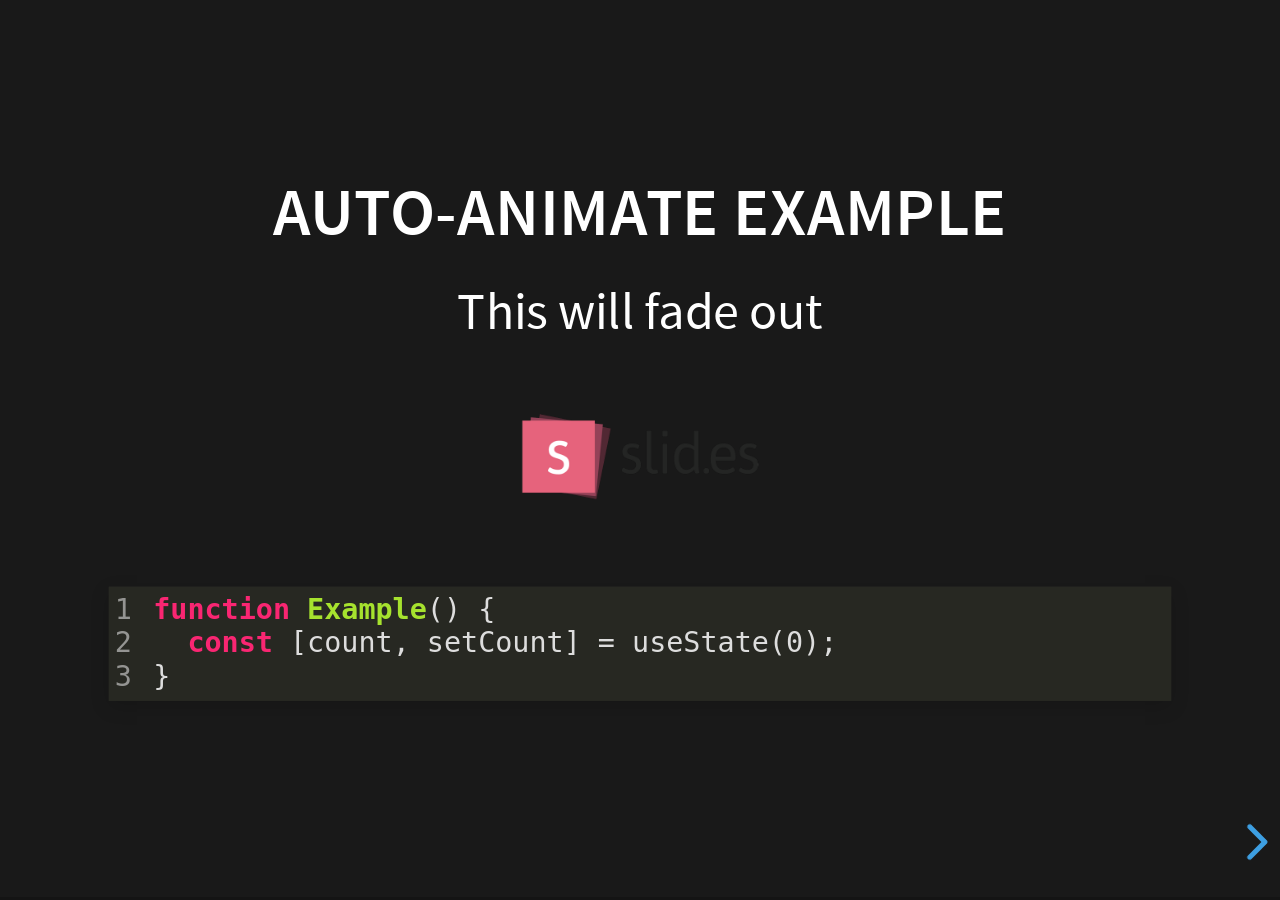
<file: deps/examples/auto-animate.html>
<!DOCTYPE html>
<html lang="en">
	<head>
		<meta charset="utf-8" />

		<title>reveal.js - Auto Animate</title>

		<meta
			name="viewport"
			content="width=device-width, initial-scale=1.0, maximum-scale=1.0, user-scalable=no"
		/>

		<link rel="stylesheet" href="../dist/reveal.css" />
		<link rel="stylesheet" href="../dist/theme/black.css" id="theme" />
		<link rel="stylesheet" href="../dist/plugin/highlight/monokai.css" />
	</head>

	<body>
		<div class="reveal">
			<div class="slides">
				<section data-auto-animate data-auto-animate-unmatched="fade">
					<h3>Auto-Animate Example</h3>
					<p>This will fade out</p>
					<img src="assets/image1.png" style="height: 100px" />
					<pre data-id="code"><code data-line-numbers class="hljs" data-trim>
						function Example() {
						  const [count, setCount] = useState(0);
						}
					</code></pre>
				</section>
				<section data-auto-animate data-auto-animate-unmatched="fade">
					<h3>Auto-Animate Example</h3>
					<p style="opacity: 0.2; margin-top: 100px">This will fade out</p>
					<p>This element is unmatched</p>
					<img src="assets/image1.png" style="height: 150px" />
					<pre data-id="code"><code data-line-numbers class="hljs" data-trim>
						function Example() {
						  New line!
						  const [count, setCount] = useState(0);
						}
					</code></pre>
				</section>

				<section data-auto-animate>
					<p data-id="text-props" style="background: #555; line-height: 1em; letter-spacing: 0em">
						Line Height & Letter Spacing
					</p>
				</section>
				<section data-auto-animate>
					<p data-id="text-props" style="background: #555; line-height: 3em; letter-spacing: 0.2em">
						Line Height & Letter Spacing
					</p>
				</section>

				<section>
					<section data-auto-animate>
						<pre data-id="code"><code data-line-numbers class="hljs" data-trim>
							import React, { useState } from 'react';

							function Example() {
							  const [count, setCount] = useState(0);

							  return (
							    ...
							  );
							}
						</code></pre>
					</section>
					<section data-auto-animate>
						<pre data-id="code"><code data-line-numbers class="hljs" data-trim>
							function Example() {
							  const [count, setCount] = useState(0);

							  return (
							    &lt;div&gt;
							      &lt;p&gt;You clicked {count} times&lt;/p&gt;
							      &lt;button onClick={() =&gt; setCount(count + 1)}&gt;
							        Click me
							      &lt;/button&gt;
							    &lt;/div&gt;
							  );
							}
						</code></pre>
					</section>
					<section data-auto-animate>
						<pre data-id="code"><code data-line-numbers class="hljs" data-trim>
							function Example() {
							  // A comment!
							  const [count, setCount] = useState(0);

							  return (
							    &lt;div&gt;
							      &lt;p&gt;You clicked {count} times&lt;/p&gt;
							      &lt;button onClick={() =&gt; setCount(count + 1)}&gt;
							        Click me
							      &lt;/button&gt;
							    &lt;/div&gt;
							  );
							}
						</code></pre>
					</section>
				</section>

				<section>
					<section data-auto-animate>
						<h3>Swapping list items</h3>
						<ul>
							<li>One</li>
							<li>Two</li>
							<li>Three</li>
						</ul>
					</section>
					<section data-auto-animate>
						<h3>Swapping list items</h3>
						<ul>
							<li>Two</li>
							<li>One</li>
							<li>Three</li>
						</ul>
					</section>
					<section data-auto-animate>
						<h3>Swapping list items</h3>
						<ul>
							<li>Two</li>
							<li>Three</li>
							<li>One</li>
						</ul>
					</section>
				</section>

				<section data-auto-animate style="height: 600px">
					<h3 style="opacity: 0.3; font-size: 18px">SLIDE 1</h3>
					<h2 data-id="title" style="margin-top: 260px">Animate Anything</h2>
					<div
						data-id="1"
						style="
							background: white;
							position: absolute;
							top: 150px;
							left: 16%;
							width: 60px;
							height: 60px;
						"
					></div>
					<div
						data-id="2"
						style="
							background: white;
							position: absolute;
							top: 150px;
							left: 36%;
							width: 60px;
							height: 60px;
						"
					></div>
					<div
						data-id="3"
						style="
							background: white;
							position: absolute;
							top: 150px;
							left: 56%;
							width: 60px;
							height: 60px;
						"
					></div>
					<div
						data-id="4"
						style="
							background: white;
							position: absolute;
							top: 150px;
							left: 76%;
							width: 60px;
							height: 60px;
						"
					></div>
				</section>
				<section data-auto-animate style="height: 600px">
					<h3 style="opacity: 0.3; font-size: 18px">SLIDE 2</h3>
					<h2 data-id="title" style="margin-top: 500px">With Auto Animate</h2>
					<div
						data-id="1"
						style="
							background: cyan;
							position: absolute;
							bottom: 190px;
							left: 16%;
							width: 60px;
							height: 60px;
						"
					></div>
					<div
						data-id="2"
						style="
							background: magenta;
							position: absolute;
							bottom: 190px;
							left: 36%;
							width: 60px;
							height: 160px;
						"
					></div>
					<div
						data-id="3"
						style="
							background: yellow;
							position: absolute;
							bottom: 190px;
							left: 56%;
							width: 60px;
							height: 260px;
						"
					></div>
					<div
						data-id="4"
						style="
							background: red;
							position: absolute;
							bottom: 190px;
							left: 76%;
							width: 60px;
							height: 360px;
						"
					></div>
				</section>
				<section data-auto-animate style="height: 600px">
					<h3 style="opacity: 0.3; font-size: 18px">SLIDE 3</h3>
					<h2 data-id="title" style="margin-top: 500px; opacity: 0">With Auto Animate</h2>
					<div
						data-id="1"
						style="
							background: cyan;
							position: absolute;
							top: 50%;
							left: 50%;
							width: 400px;
							height: 400px;
							margin: -200px 0 0 -200px;
							border-radius: 400px;
						"
					></div>
					<div
						data-id="2"
						style="
							background: magenta;
							position: absolute;
							top: 50%;
							left: 50%;
							width: 300px;
							height: 300px;
							margin: -150px 0 0 -150px;
							border-radius: 400px;
						"
					></div>
					<div
						data-id="3"
						style="
							background: yellow;
							position: absolute;
							top: 50%;
							left: 50%;
							width: 200px;
							height: 200px;
							margin: -100px 0 0 -100px;
							border-radius: 400px;
						"
					></div>
					<div
						data-id="4"
						style="
							background: red;
							position: absolute;
							top: 50%;
							left: 50%;
							width: 100px;
							height: 100px;
							margin: -50px 0 0 -50px;
							border-radius: 400px;
						"
					></div>
				</section>
				<section data-auto-animate style="height: 600px">
					<h3 style="opacity: 0.3; font-size: 18px">SLIDE 3</h3>
					<h2 data-id="title" style="margin-top: 500px; opacity: 0">With Auto Animate</h2>
					<div
						data-id="1"
						style="
							background: red;
							position: absolute;
							top: 250px;
							left: 16%;
							width: 60px;
							height: 60px;
						"
					></div>
					<div
						data-id="2"
						style="
							background: yellow;
							position: absolute;
							top: 250px;
							left: 36%;
							width: 60px;
							height: 60px;
						"
					></div>
					<div
						data-id="3"
						style="
							background: magenta;
							position: absolute;
							top: 250px;
							left: 56%;
							width: 60px;
							height: 60px;
						"
					></div>
					<div
						data-id="4"
						style="
							background: cyan;
							position: absolute;
							top: 250px;
							left: 76%;
							width: 60px;
							height: 60px;
						"
					></div>
				</section>

				<section data-auto-animate data-auto-animate-id="a">
					<h2>data-auto-animate-id="a"</h2>
					<h3>A1</h3>
				</section>
				<section data-auto-animate data-auto-animate-id="a">
					<h2>data-auto-animate-id="a"</h2>
					<h3>A1</h3>
					<h3>A2</h3>
				</section>
				<section data-auto-animate data-auto-animate-id="b">
					<h2>data-auto-animate-id="b"</h2>
					<h3>B1</h3>
				</section>
				<section data-auto-animate data-auto-animate-id="b">
					<h2>data-auto-animate-id="b"</h2>
					<h3>B1</h3>
					<h3>B2</h3>
				</section>

				<section>
					<section id="stacked-slide-1" data-auto-animate>
						<a href="#/stacked-slide-1">Slide 1</a><br />
						<a href="#/stacked-slide-2">Slide 2</a><br />
						<a href="#/stacked-slide-3">Slide 3</a><br />
						<a href="#/stacked-slide-4">Slide 4</a><br />
						<div
							data-id="anim"
							style="
								background: indigo;
								padding: 8px;
								width: 50px;
								height: 50px;
								position: absolute;
								left: 0px;
							"
						>
							A
						</div>
					</section>
					<section id="stacked-slide-2" data-auto-animate>
						<a href="#/stacked-slide-1">Slide 1</a><br />
						<a href="#/stacked-slide-2">Slide 2</a><br />
						<a href="#/stacked-slide-3">Slide 3</a><br />
						<a href="#/stacked-slide-4">Slide 4</a><br />
						<div
							data-id="anim"
							style="
								background: indigo;
								padding: 8px;
								width: 50px;
								height: 50px;
								position: absolute;
								left: 25%;
							"
						>
							A
						</div>
					</section>
					<section id="stacked-slide-3" data-auto-animate>
						<a href="#/stacked-slide-1">Slide 1</a><br />
						<a href="#/stacked-slide-2">Slide 2</a><br />
						<a href="#/stacked-slide-3">Slide 3</a><br />
						<a href="#/stacked-slide-4">Slide 4</a><br />
						<div
							data-id="anim"
							style="
								background: indigo;
								padding: 8px;
								width: 50px;
								height: 50px;
								position: absolute;
								left: 50%;
							"
						>
							A
						</div>
					</section>
					<section id="stacked-slide-4" data-auto-animate>
						<a href="#/stacked-slide-1">Slide 1</a><br />
						<a href="#/stacked-slide-2">Slide 2</a><br />
						<a href="#/stacked-slide-3">Slide 3</a><br />
						<a href="#/stacked-slide-4">Slide 4</a><br />
						<div
							data-id="anim"
							style="
								background: indigo;
								padding: 8px;
								width: 50px;
								height: 50px;
								position: absolute;
								left: 75%;
							"
						>
							A
						</div>
					</section>
				</section>
			</div>
		</div>

		<script src="../dist/reveal.js"></script>
		<script src="../dist/plugin/highlight.js"></script>
		<script>
			Reveal.initialize({
				center: true,
				hash: true,
				plugins: [RevealHighlight],
			});
		</script>
	</body>
</html>
</file>
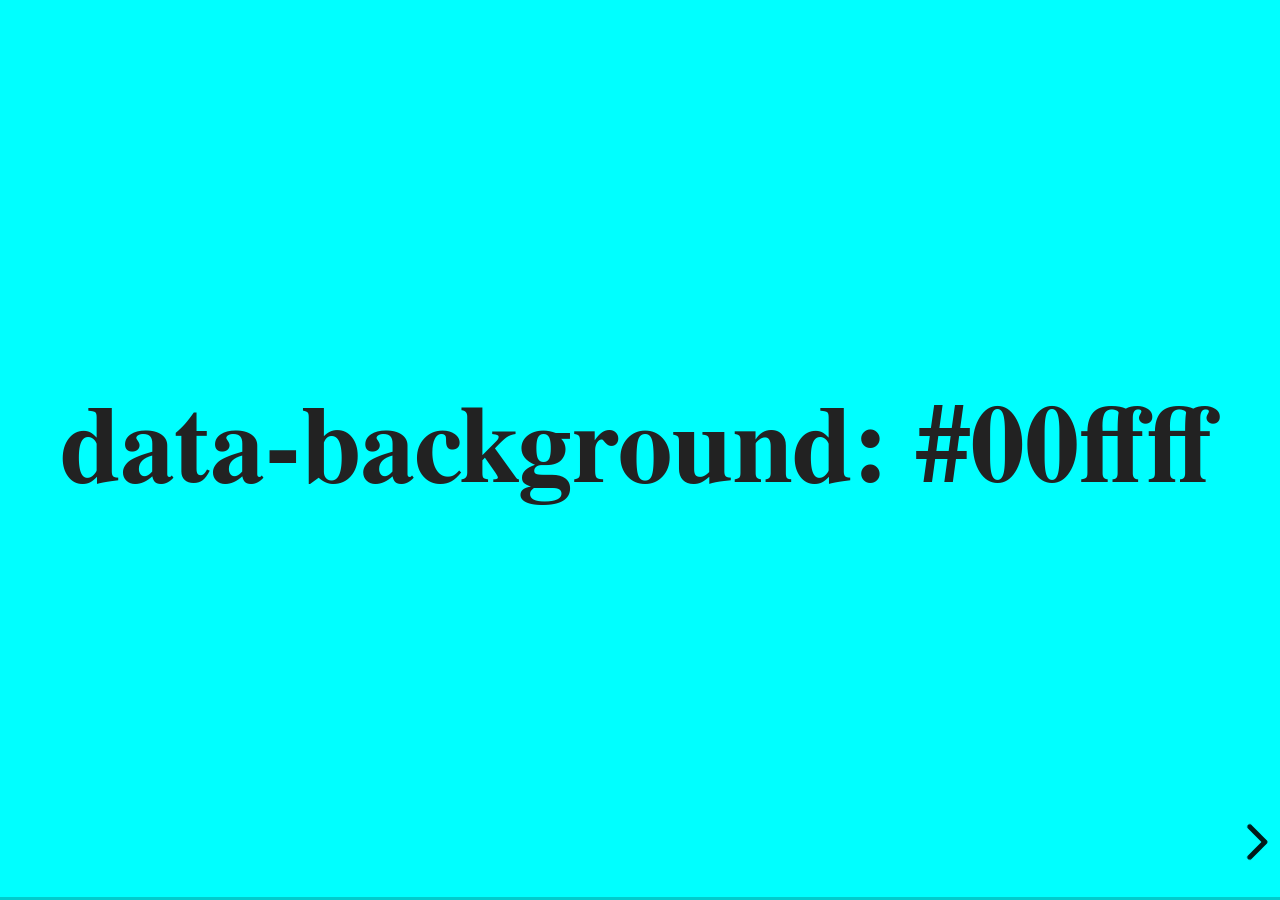
<file: deps/examples/backgrounds.html>
<!DOCTYPE html>
<html lang="en">
	<head>
		<meta charset="utf-8" />

		<title>reveal.js - Slide Backgrounds</title>

		<meta
			name="viewport"
			content="width=device-width, initial-scale=1.0, maximum-scale=1.0, user-scalable=no"
		/>

		<link rel="stylesheet" href="../dist/reveal.css" />
		<link rel="stylesheet" href="../dist/theme/serif.css" id="theme" />
		<style type="text/css" media="screen">
			.slides section.has-dark-background,
			.slides section.has-dark-background h2 {
				color: #fff;
			}
			.slides section.has-light-background,
			.slides section.has-light-background h2 {
				color: #222;
			}
		</style>
	</head>

	<body>
		<div class="reveal">
			<div class="slides">
				<section data-background="#00ffff">
					<h2>data-background: #00ffff</h2>
				</section>

				<section data-background="#bb00bb">
					<h2>data-background: #bb00bb</h2>
				</section>

				<section data-background-color="lightblue">
					<h2>data-background: lightblue</h2>
				</section>

				<section>
					<section data-background="#ff0000">
						<h2>data-background: #ff0000</h2>
					</section>
					<section data-background="rgba(0, 0, 0, 0.2)">
						<h2>data-background: rgba(0, 0, 0, 0.2)</h2>
					</section>
					<section data-background="salmon">
						<h2>data-background: salmon</h2>
					</section>
				</section>

				<section data-background="rgba(0, 100, 100, 0.2)">
					<section>
						<h2>Background applied to stack</h2>
					</section>
					<section>
						<h2>Background applied to stack</h2>
					</section>
					<section data-background="rgb(66, 66, 66)">
						<h2>Background applied to slide inside of stack</h2>
					</section>
				</section>

				<section data-background-transition="slide" data-background="assets/image1.png">
					<h2>Background image</h2>
				</section>

				<section>
					<section data-background-transition="slide" data-background="assets/image1.png">
						<h2>Background image</h2>
					</section>
					<section data-background-transition="slide" data-background="assets/image1.png">
						<h2>Background image</h2>
					</section>
				</section>

				<section
					data-background="assets/image2.png"
					data-background-size="100px"
					data-background-repeat="repeat"
					data-background-color="#111"
				>
					<h2>Background image</h2>
					<pre>
data-background-size="100px" data-background-repeat="repeat" data-background-color="#111"</pre
					>
				</section>

				<section data-background="#888888">
					<h2>Same background twice (1/2)</h2>
				</section>
				<section data-background="#888888">
					<h2>Same background twice (2/2)</h2>
				</section>

				<section data-background-video="https://static.slid.es/site/homepage/v1/homepage-video-editor.mp4,https://static.slid.es/site/homepage/v1/homepage-video-editor.webm">
					<h2>Video background</h2>
				</section>

				<section
					data-background-iframe="https://slides.com/news/make-better-presentations/embed?style=hidden&autoSlide=4000"
				>
					<h2>Iframe background</h2>
				</section>

				<section>
					<section data-background="#417203">
						<h2>Same background twice vertical (1/2)</h2>
					</section>
					<section data-background="#417203">
						<h2>Same background twice vertical (2/2)</h2>
					</section>
				</section>

				<section data-background="#934f4d">
					<h2>Same background from horizontal to vertical (1/3)</h2>
				</section>
				<section>
					<section data-background="#934f4d">
						<h2>Same background from horizontal to vertical (2/3)</h2>
					</section>
					<section data-background="#934f4d">
						<h2>Same background from horizontal to vertical (3/3)</h2>
					</section>
				</section>
			</div>
		</div>

		<script src="../dist/reveal.js"></script>
		<script>
			// Full list of configuration options:
			// https://revealjs.revealjs.com/config/
			Reveal.initialize({
				center: true,

				transition: 'linear',
				// transitionSpeed: 'slow',
				// backgroundTransition: 'slide'
			});
		</script>
	</body>
</html>
</file>
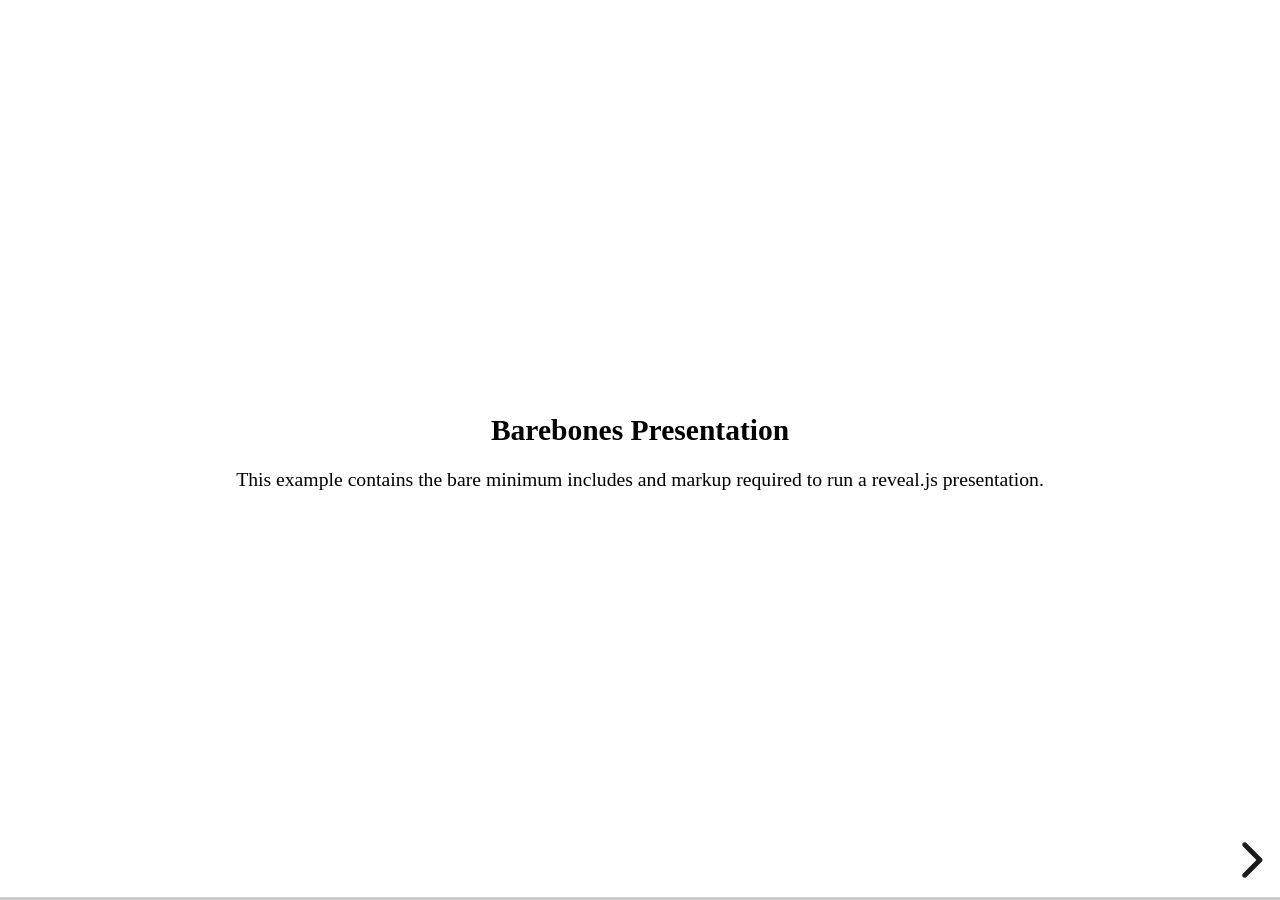
<file: deps/examples/barebones.html>
<!DOCTYPE html>
<html lang="en">
	<head>
		<meta charset="utf-8" />
		<title>reveal.js - Barebones</title>
		<link rel="stylesheet" href="../dist/reveal.css" />
	</head>
	<body>
		<div class="reveal">
			<div class="slides">
				<section>
					<h2>Barebones Presentation</h2>
					<p>
						This example contains the bare minimum includes and markup required to run a reveal.js
						presentation.
					</p>
				</section>

				<section>
					<h2>No Theme</h2>
					<p>There's no theme included, so it will fall back on browser defaults.</p>
				</section>
			</div>
		</div>

		<script src="../dist/reveal.js"></script>
		<script>
			Reveal.initialize();
		</script>
	</body>
</html>
</file>
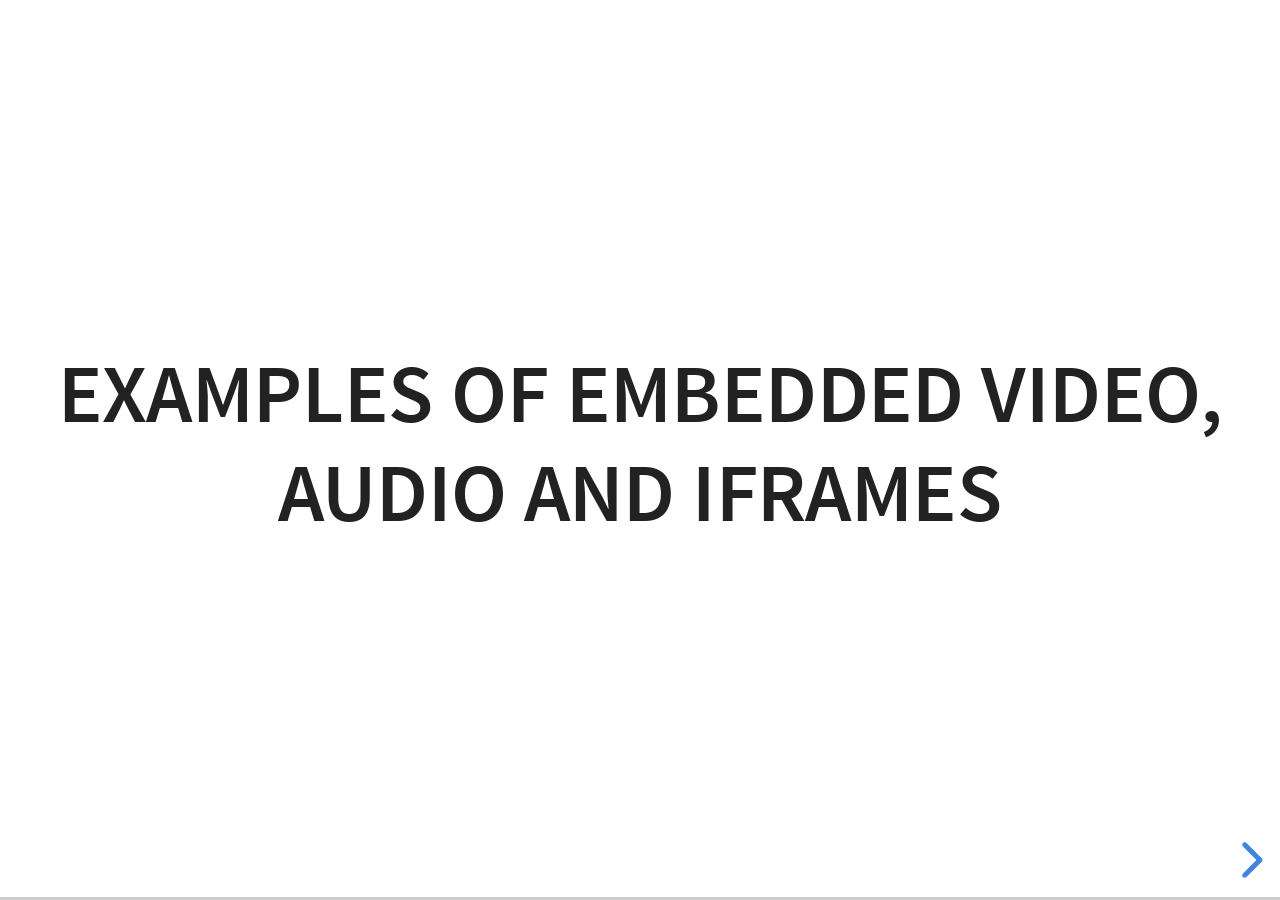
<file: deps/examples/media.html>
<!DOCTYPE html>
<html lang="en">
	<head>
		<meta charset="utf-8" />

		<title>reveal.js - Video, Audio and Iframes</title>

		<meta
			name="viewport"
			content="width=device-width, initial-scale=1.0, maximum-scale=1.0, user-scalable=no"
		/>

		<link rel="stylesheet" href="../dist/reveal.css" />
		<link rel="stylesheet" href="../dist/theme/white.css" id="theme" />
	</head>

	<body>
		<div class="reveal">
			<div class="slides">
				<section>
					<h2>Examples of embedded Video, Audio and Iframes</h2>
				</section>

				<section>
					<h2>Iframe</h2>
					<iframe
						data-autoplay
						width="700"
						height="540"
						src="https://slides.com/news/auto-animate/embed"
						frameborder="0"
					></iframe>
				</section>

				<section
					data-background-iframe="https://www.youtube.com/embed/h1_nyI3z8gI"
					data-background-interactive
				>
					<h2 style="color: #fff">Iframe Background</h2>
				</section>

				<section>
					<h2>Video</h2>
					<video src="assets/video.mp4" data-autoplay></video>
				</section>

				<section data-background-video="assets/video.mp4">
					<h2>Background Video</h2>
				</section>

				<section>
					<h2>Auto-playing audio</h2>
					<audio src="assets/beeping.wav" data-autoplay></audio>
				</section>

				<section>
					<h2>Audio inside slide fragments</h2>
					<div class="fragment">
						Beep 1
						<audio src="assets/beeping.wav" data-autoplay></audio>
					</div>
					<div class="fragment">
						Beep 2
						<audio src="assets/beeping.wav" data-autoplay></audio>
					</div>
				</section>

				<section>
					<h2>Audio with controls</h2>
					<audio src="assets/beeping.wav" controls></audio>
				</section>
			</div>
		</div>

		<script src="../dist/reveal.js"></script>
		<script>
			Reveal.initialize({ hash: true });
		</script>
	</body>
</html>
</file>
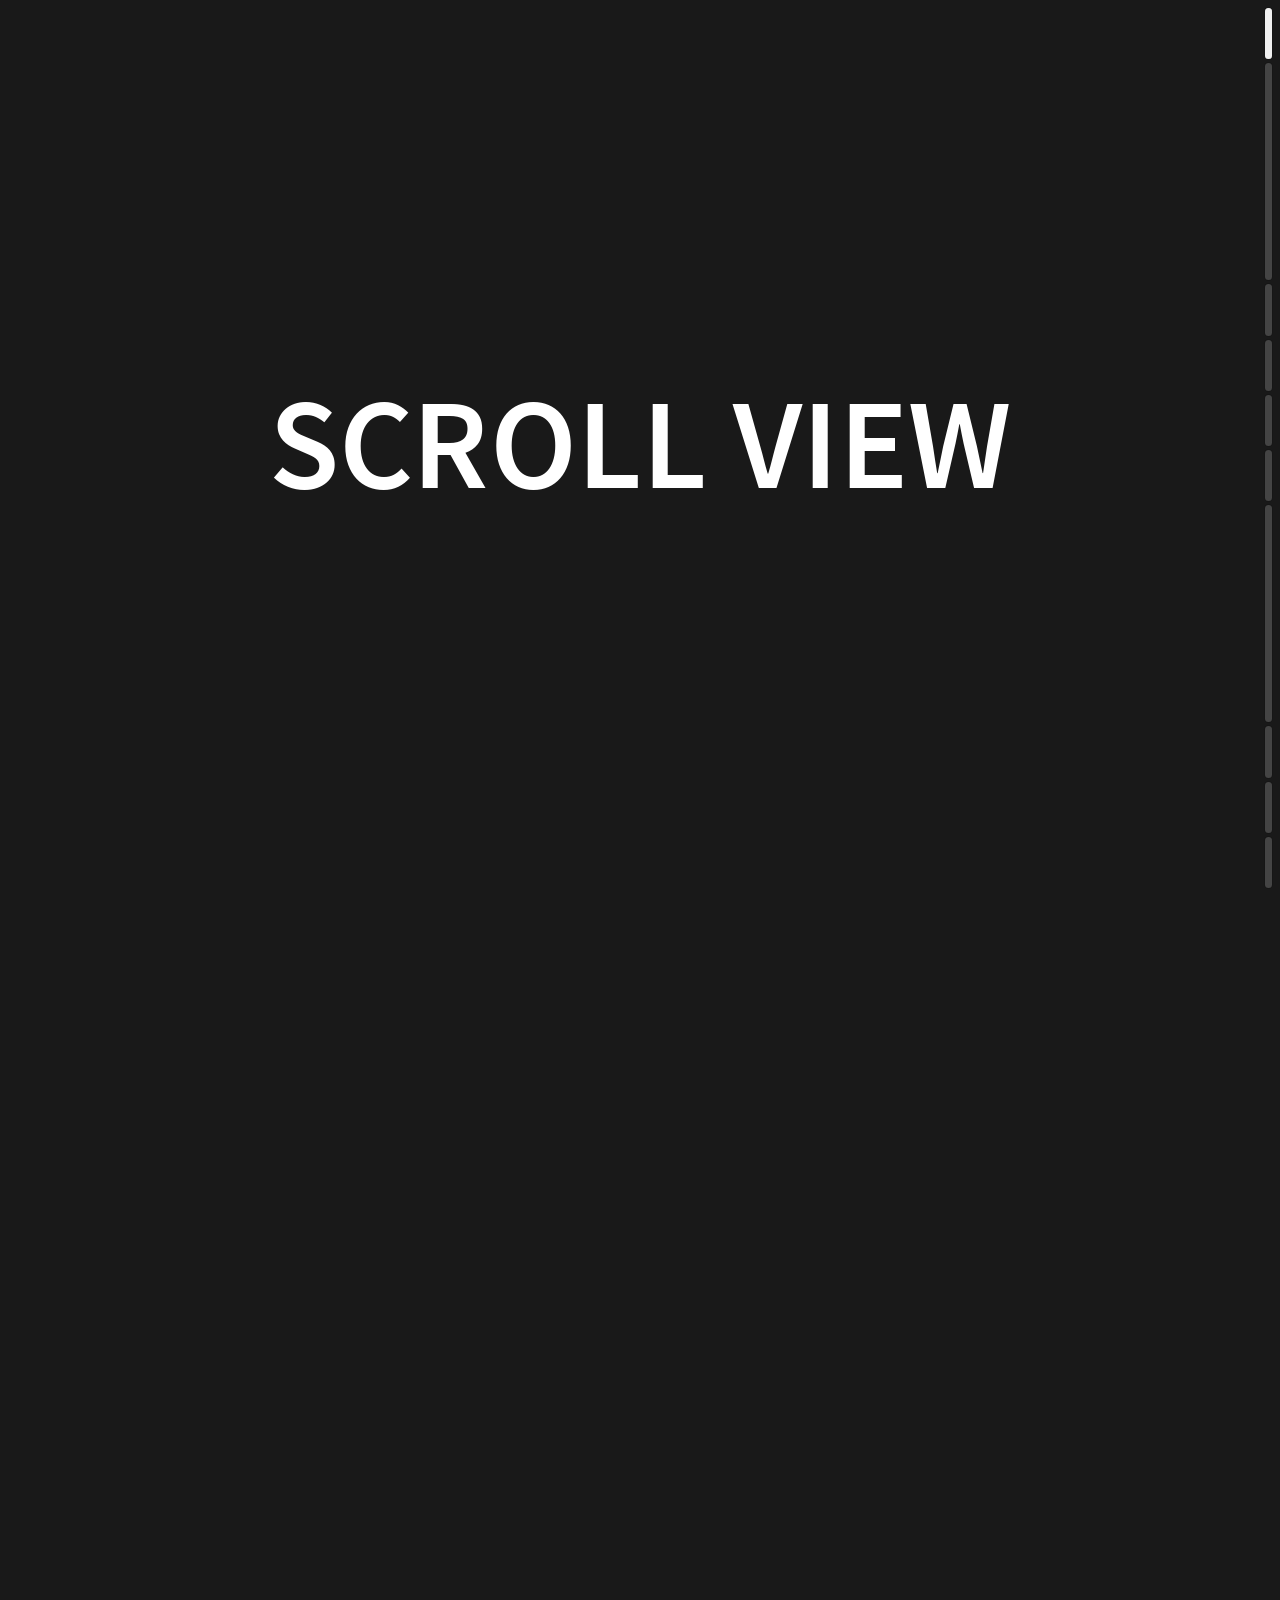
<file: deps/examples/scroll.html>
<!DOCTYPE html>
<html lang="en">
	<head>
		<meta charset="utf-8" />

		<title>reveal.js - Scroll View</title>

		<meta
			name="viewport"
			content="width=device-width, initial-scale=1.0, maximum-scale=1.0, user-scalable=no"
		/>

		<link rel="stylesheet" href="../dist/reset.css" />
		<link rel="stylesheet" href="../dist/reveal.css" />
		<link rel="stylesheet" href="../dist/theme/black.css" id="theme" />
		<link rel="stylesheet" href="../dist/plugin/highlight/monokai.css" />
	</head>

	<body>
		<div class="reveal">
			<div class="slides">
				<section><h1>Scroll View</h1></section>
				<section data-background="indigo">
					<h2>Scroll triggered fragments</h2>
					<ul>
						<li class="fragment fade-left">Step one</li>
						<li class="fragment fade-left">Step two</li>
						<li class="fragment fade-left">Step three</li>
					</ul>
				</section>
				<section data-background-color="#fff">
					<h2>Scrollbar inverts<br />based on slide bg</h2>
				</section>
				<section
					data-auto-animate
					data-auto-animate-easing="cubic-bezier(0.770, 0.000, 0.175, 1.000)"
				>
					<h2>Auto-Animate</h2>
					<p>Scroll triggered auto-animations 😍</p>
					<div class="r-hstack justify-center">
						<div
							data-id="box1"
							style="background: #999; width: 50px; height: 50px; margin: 10px; border-radius: 5px"
						></div>
						<div
							data-id="box2"
							style="background: #999; width: 50px; height: 50px; margin: 10px; border-radius: 5px"
						></div>
						<div
							data-id="box3"
							style="background: #999; width: 50px; height: 50px; margin: 10px; border-radius: 5px"
						></div>
					</div>
				</section>
				<section
					data-auto-animate
					data-auto-animate-easing="cubic-bezier(0.770, 0.000, 0.175, 1.000)"
				>
					<div class="r-hstack justify-center">
						<div
							data-id="box1"
							data-auto-animate-delay="0"
							style="background: cyan; width: 150px; height: 100px; margin: 10px"
						></div>
						<div
							data-id="box2"
							data-auto-animate-delay="0.1"
							style="background: magenta; width: 150px; height: 100px; margin: 10px"
						></div>
						<div
							data-id="box3"
							data-auto-animate-delay="0.2"
							style="background: yellow; width: 150px; height: 100px; margin: 10px"
						></div>
					</div>
					<h2 style="margin-top: 20px">Auto-Animate</h2>
				</section>
				<section
					data-auto-animate
					data-auto-animate-easing="cubic-bezier(0.770, 0.000, 0.175, 1.000)"
				>
					<div class="r-stack">
						<div
							data-id="box1"
							style="background: cyan; width: 300px; height: 300px; border-radius: 200px"
						></div>
						<div
							data-id="box2"
							style="background: magenta; width: 200px; height: 200px; border-radius: 200px"
						></div>
						<div
							data-id="box3"
							style="background: yellow; width: 100px; height: 100px; border-radius: 200px"
						></div>
					</div>
					<h2 style="margin-top: 20px">Auto-Animate</h2>
				</section>
				<section
					data-background-gradient="linear-gradient(to bottom, #283b95, #17b2c3)"
					id="gradient-bg"
				>
					<h2 data-id="code-title">Code highlights,<br />meet scroll triggers</h2>
					<pre
						data-id="code-animation"
					><code class="hljs javascript" data-trim data-line-numbers="|4,8-11|17|22-24"><script type="text/template">
						import React, { useState } from 'react';

						function Example() {
						  const [count, setCount] = useState(0);

						  return (
						    <div>
						      <p>You clicked {count} times</p>
						      <button onClick={() => setCount(count + 1)}>
						        Click me
						      </button>
						    </div>
						  );
						}

						function SecondExample() {
						  const [count, setCount] = useState(0);

						  return (
						    <div>
						      <p>You clicked {count} times</p>
						      <button onClick={() => setCount(count + 1)}>
						        Click me
						      </button>
						    </div>
						  );
						}
					</script></code></pre>
				</section>
				<section class="stack">
				<section
					data-background="https://static.slid.es/reveal/image-placeholder.png"
					id="image-bg"
				>
					<h2>Image Backgrounds</h2>
				</section>
				<section
					data-background-video-muted
					data-background-video="https://s3.amazonaws.com/static.slid.es/site/homepage/v1/homepage-video-editor.mp4,https://s3.amazonaws.com/static.slid.es/site/homepage/v1/homepage-video-editor.webm"
				>
					<h2>Video background</h2>
				</section>
				</section>
				<section><h2>The end</h2></section>
			</div>
		</div>

		<script src="../dist/reveal.js"></script>
		<script src="../dist/plugin/notes.js"></script>
		<script src="../dist/plugin/markdown.js"></script>
		<script src="../dist/plugin/highlight.js"></script>
		<script>
			Reveal.initialize({
				view: 'scroll',
				hash: true,

				plugins: [RevealMarkdown, RevealHighlight, RevealNotes],
			});
		</script>
	</body>
</html>
</file>
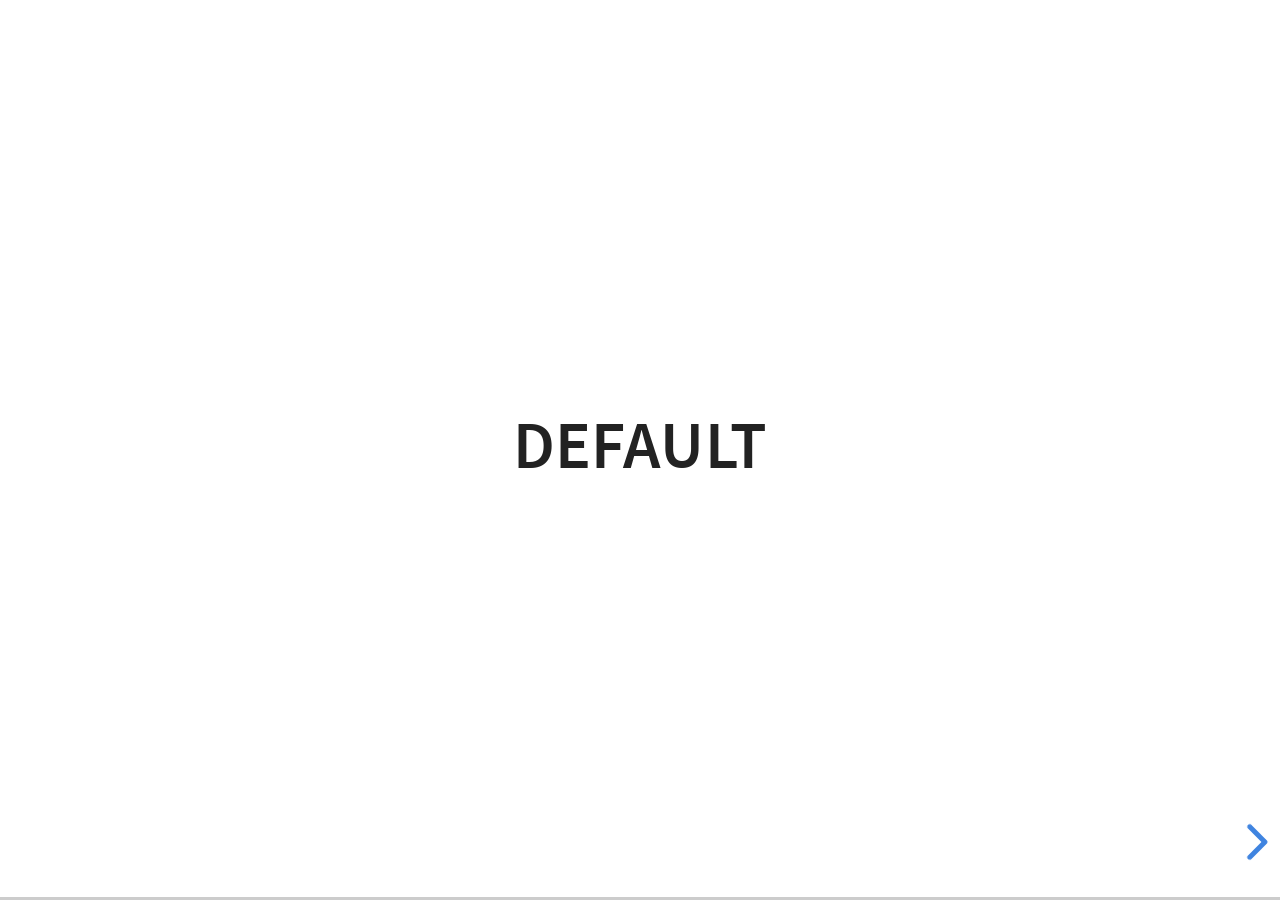
<file: deps/examples/transitions.html>
<!DOCTYPE html>
<html lang="en">
	<head>
		<meta charset="utf-8" />

		<title>reveal.js - Slide Transitions</title>

		<link rel="stylesheet" href="../dist/reveal.css" />
		<link rel="stylesheet" href="../dist/theme/white.css" id="theme" />
		<style type="text/css" media="screen">
			.slides section.has-dark-background,
			.slides section.has-dark-background h3 {
				color: #fff;
			}
			.slides section.has-light-background,
			.slides section.has-light-background h3 {
				color: #222;
			}
		</style>
	</head>

	<body>
		<div class="reveal">
			<div class="slides">
				<section>
					<h3>Default</h3>
				</section>

				<section>
					<h3>Default</h3>
				</section>

				<section data-transition="zoom">
					<h3>data-transition: zoom</h3>
				</section>

				<section data-transition="zoom-in fade-out">
					<h3>data-transition: zoom-in fade-out</h3>
				</section>

				<section>
					<h3>Default</h3>
				</section>

				<section data-transition="convex">
					<h3>data-transition: convex</h3>
				</section>

				<section data-transition="convex-in concave-out">
					<h3>data-transition: convex-in concave-out</h3>
				</section>

				<section>
					<section data-transition="zoom">
						<h3>Default</h3>
					</section>
					<section data-transition="concave">
						<h3>data-transition: concave</h3>
					</section>
					<section data-transition="convex-in fade-out">
						<h3>data-transition: convex-in fade-out</h3>
					</section>
					<section>
						<h3>Default</h3>
					</section>
				</section>

				<section data-transition="none">
					<h3>data-transition: none</h3>
				</section>

				<section>
					<h3>Default</h3>
				</section>
			</div>
		</div>

		<script src="../dist/reveal.js"></script>
		<script>
			Reveal.initialize({
				center: true,
				history: true,

				// transition: 'slide',
				// transitionSpeed: 'slow',
				// backgroundTransition: 'slide'
			});
		</script>
	</body>
</html>
</file>
<file: deps/dist/reveal.css>
.reveal .stretch,.reveal .r-stretch{max-width:none;max-height:none}.reveal pre.stretch code,.reveal pre.r-stretch code{box-sizing:border-box;height:100%;max-height:100%}.reveal .r-fit-text{white-space:nowrap;display:inline-block}.reveal .r-stack{grid-template-rows:100%;display:grid}.reveal .r-stack>*{grid-area:1/1;margin:auto}.reveal .r-vstack,.reveal .r-hstack{display:flex}.reveal .r-vstack img,.reveal .r-vstack video,.reveal .r-hstack img,.reveal .r-hstack video{object-fit:contain;min-width:0;min-height:0}.reveal .r-vstack{flex-direction:column;justify-content:center;align-items:center}.reveal .r-hstack{flex-direction:row;justify-content:center;align-items:center}.reveal .items-stretch{align-items:stretch}.reveal .items-start{align-items:flex-start}.reveal .items-center{align-items:center}.reveal .items-end{align-items:flex-end}.reveal .justify-between{justify-content:space-between}.reveal .justify-around{justify-content:space-around}.reveal .justify-start{justify-content:flex-start}.reveal .justify-center{justify-content:center}.reveal .justify-end{justify-content:flex-end}html.reveal-full-page{width:100%;height:100vh;height:calc(var(--vh,1vh) * 100);height:100dvh;overflow:hidden}.reveal-viewport{color:#000;--r-controls-spacing:12px;--r-overlay-header-height:40px;--r-overlay-margin:0px;--r-overlay-padding:6px;--r-overlay-gap:5px;background-color:#fff;height:100%;margin:0;line-height:1;position:relative;overflow:hidden}@media screen and (width<=1024px),(height<=768px){.reveal-viewport{--r-overlay-header-height:26px}}.reveal-viewport:fullscreen{width:100%!important;height:100%!important;top:0!important;left:0!important;transform:none!important}.reveal .fragment{transition:all .2s}.reveal .fragment:not(.custom){opacity:0;visibility:hidden;will-change:opacity}.reveal .fragment.visible{opacity:1;visibility:inherit}.reveal .fragment.disabled{transition:none}.reveal .fragment.grow{opacity:1;visibility:inherit}.reveal .fragment.grow.visible{transform:scale(1.3)}.reveal .fragment.shrink{opacity:1;visibility:inherit}.reveal .fragment.shrink.visible{transform:scale(.7)}.reveal .fragment.zoom-in{transform:scale(.1)}.reveal .fragment.zoom-in.visible{transform:none}.reveal .fragment.fade-out{opacity:1;visibility:inherit}.reveal .fragment.fade-out.visible{opacity:0;visibility:hidden}.reveal .fragment.semi-fade-out{opacity:1;visibility:inherit}.reveal .fragment.semi-fade-out.visible{opacity:.5;visibility:inherit}.reveal .fragment.strike{opacity:1;visibility:inherit}.reveal .fragment.strike.visible{text-decoration:line-through}.reveal .fragment.fade-up{transform:translateY(40px)}.reveal .fragment.fade-up.visible{transform:translate(0)}.reveal .fragment.fade-down{transform:translateY(-40px)}.reveal .fragment.fade-down.visible{transform:translate(0)}.reveal .fragment.fade-right{transform:translate(-40px)}.reveal .fragment.fade-right.visible{transform:translate(0)}.reveal .fragment.fade-left{transform:translate(40px)}.reveal .fragment.fade-left.visible{transform:translate(0)}.reveal .fragment.fade-in-then-out,.reveal .fragment.current-visible{opacity:0;visibility:hidden}.reveal .fragment.fade-in-then-out.current-fragment,.reveal .fragment.current-visible.current-fragment{opacity:1;visibility:inherit}.reveal .fragment.fade-in-then-semi-out{opacity:0;visibility:hidden}.reveal .fragment.fade-in-then-semi-out.visible{opacity:.5;visibility:inherit}.reveal .fragment.fade-in-then-semi-out.current-fragment,.reveal .fragment.highlight-red,.reveal .fragment.highlight-current-red,.reveal .fragment.highlight-green,.reveal .fragment.highlight-current-green,.reveal .fragment.highlight-blue,.reveal .fragment.highlight-current-blue{opacity:1;visibility:inherit}.reveal .fragment.highlight-red.visible{color:#ff2c2d}.reveal .fragment.highlight-green.visible{color:#17ff2e}.reveal .fragment.highlight-blue.visible{color:#1b91ff}.reveal .fragment.highlight-current-red.current-fragment{color:#ff2c2d}.reveal .fragment.highlight-current-green.current-fragment{color:#17ff2e}.reveal .fragment.highlight-current-blue.current-fragment{color:#1b91ff}.reveal:after{content:"";font-style:italic}.reveal iframe{z-index:1}.reveal a{position:relative}@keyframes bounce-right{0%,10%,25%,40%,50%{transform:translate(0)}20%{transform:translate(10px)}30%{transform:translate(-5px)}}@keyframes bounce-left{0%,10%,25%,40%,50%{transform:translate(0)}20%{transform:translate(-10px)}30%{transform:translate(5px)}}@keyframes bounce-down{0%,10%,25%,40%,50%{transform:translateY(0)}20%{transform:translateY(10px)}30%{transform:translateY(-5px)}}.reveal .controls{top:auto;bottom:var(--r-controls-spacing);right:var(--r-controls-spacing);z-index:11;color:#000;pointer-events:none;font-size:10px;display:none;position:absolute;left:auto}.reveal .controls button{cursor:pointer;color:currentColor;z-index:2;pointer-events:auto;font-size:inherit;visibility:hidden;opacity:0;-webkit-appearance:none;-webkit-tap-highlight-color:#0000;background-color:#0000;border:0;outline:0;padding:0;transition:color .2s,opacity .2s,transform .2s;position:absolute;transform:scale(.9999)}.reveal .controls .controls-arrow:before,.reveal .controls .controls-arrow:after{content:"";transform-origin:.2em;will-change:transform;background-color:currentColor;border-radius:.25em;width:2.6em;height:.5em;transition:all .15s,background-color .8s;position:absolute;top:0;left:0}.reveal .controls .controls-arrow{width:3.6em;height:3.6em;position:relative}.reveal .controls .controls-arrow:before{transform:translate(.5em)translateY(1.55em)rotate(45deg)}.reveal .controls .controls-arrow:after{transform:translate(.5em)translateY(1.55em)rotate(-45deg)}.reveal .controls .controls-arrow:hover:before{transform:translate(.5em)translateY(1.55em)rotate(40deg)}.reveal .controls .controls-arrow:hover:after{transform:translate(.5em)translateY(1.55em)rotate(-40deg)}.reveal .controls .controls-arrow:active:before{transform:translate(.5em)translateY(1.55em)rotate(36deg)}.reveal .controls .controls-arrow:active:after{transform:translate(.5em)translateY(1.55em)rotate(-36deg)}.reveal .controls .navigate-left{bottom:3.2em;right:6.4em;transform:translate(-10px)}.reveal .controls .navigate-left.highlight{animation:2s ease-out 50 both bounce-left}.reveal .controls .navigate-right{bottom:3.2em;right:0;transform:translate(10px)}.reveal .controls .navigate-right .controls-arrow{transform:rotate(180deg)}.reveal .controls .navigate-right.highlight{animation:2s ease-out 50 both bounce-right}.reveal .controls .navigate-up{bottom:6.4em;right:3.2em;transform:translateY(-10px)}.reveal .controls .navigate-up .controls-arrow{transform:rotate(90deg)}.reveal .controls .navigate-down{padding-bottom:1.4em;bottom:-1.4em;right:3.2em;transform:translateY(10px)}.reveal .controls .navigate-down .controls-arrow{transform:rotate(-90deg)}.reveal .controls .navigate-down.highlight{animation:2s ease-out 50 both bounce-down}.reveal .controls[data-controls-back-arrows=faded] .navigate-up.enabled{opacity:.3}.reveal .controls[data-controls-back-arrows=faded] .navigate-up.enabled:hover{opacity:1}.reveal .controls[data-controls-back-arrows=hidden] .navigate-up.enabled{opacity:0;visibility:hidden}.reveal .controls .enabled{visibility:visible;opacity:.9;cursor:pointer;transform:none}.reveal .controls .enabled.fragmented{opacity:.5}.reveal .controls .enabled:hover,.reveal .controls .enabled.fragmented:hover{opacity:1}.reveal:not(.rtl) .controls[data-controls-back-arrows=faded] .navigate-left.enabled{opacity:.3}.reveal:not(.rtl) .controls[data-controls-back-arrows=faded] .navigate-left.enabled:hover{opacity:1}.reveal:not(.rtl) .controls[data-controls-back-arrows=hidden] .navigate-left.enabled{opacity:0;visibility:hidden}.reveal.rtl .controls[data-controls-back-arrows=faded] .navigate-right.enabled{opacity:.3}.reveal.rtl .controls[data-controls-back-arrows=faded] .navigate-right.enabled:hover{opacity:1}.reveal.rtl .controls[data-controls-back-arrows=hidden] .navigate-right.enabled{opacity:0;visibility:hidden}.reveal[data-navigation-mode=linear].has-horizontal-slides .navigate-up,.reveal[data-navigation-mode=linear].has-horizontal-slides .navigate-down{display:none}.reveal[data-navigation-mode=linear].has-horizontal-slides .navigate-left,.reveal:not(.has-vertical-slides) .controls .navigate-left{bottom:1.4em;right:5.5em}.reveal[data-navigation-mode=linear].has-horizontal-slides .navigate-right,.reveal:not(.has-vertical-slides) .controls .navigate-right{bottom:1.4em;right:.5em}.reveal:not(.has-horizontal-slides) .controls .navigate-up{bottom:5em;right:1.4em}.reveal:not(.has-horizontal-slides) .controls .navigate-down{bottom:.5em;right:1.4em}.reveal.has-dark-background .controls{color:#fff}.reveal.has-light-background .controls{color:#000}.reveal.no-hover .controls .controls-arrow:hover:before,.reveal.no-hover .controls .controls-arrow:active:before{transform:translate(.5em)translateY(1.55em)rotate(45deg)}.reveal.no-hover .controls .controls-arrow:hover:after,.reveal.no-hover .controls .controls-arrow:active:after{transform:translate(.5em)translateY(1.55em)rotate(-45deg)}@media screen and (width>=500px){.reveal-viewport{--r-controls-spacing:.8em}.reveal .controls[data-controls-layout=edges]{inset:0}.reveal .controls[data-controls-layout=edges] .navigate-left,.reveal .controls[data-controls-layout=edges] .navigate-right,.reveal .controls[data-controls-layout=edges] .navigate-up,.reveal .controls[data-controls-layout=edges] .navigate-down{bottom:auto;right:auto}.reveal .controls[data-controls-layout=edges] .navigate-left{top:50%;left:var(--r-controls-spacing);margin-top:-1.8em}.reveal .controls[data-controls-layout=edges] .navigate-right{top:50%;right:var(--r-controls-spacing);margin-top:-1.8em}.reveal .controls[data-controls-layout=edges] .navigate-up{top:var(--r-controls-spacing);margin-left:-1.8em;left:50%}.reveal .controls[data-controls-layout=edges] .navigate-down{bottom:calc(var(--r-controls-spacing) - 1.4em + .3em);margin-left:-1.8em;left:50%}}.reveal .progress{z-index:10;color:#fff;background-color:#0003;width:100%;height:3px;display:none;position:absolute;bottom:0;left:0}.reveal .progress:after{content:"";width:100%;height:10px;display:block;position:absolute;top:-10px}.reveal .progress span{transform-origin:0 0;background-color:currentColor;width:100%;height:100%;transition:transform .8s cubic-bezier(.26,.86,.44,.985);display:block;transform:scaleX(0)}@media (pointer:coarse){.reveal .controls{font-size:clamp(10px,2.5vmin,40px)}.reveal .progress{height:clamp(3px,.75vmin,10px)}}.reveal .slide-number{z-index:31;color:#fff;background-color:#0006;padding:5px;font-family:Helvetica,sans-serif;font-size:12px;line-height:1;display:block;position:absolute;bottom:8px;right:8px}.reveal .slide-number a{color:currentColor}.reveal .slide-number-delimiter{margin:0 3px}.reveal{touch-action:pinch-zoom;width:100%;height:100%;position:relative;overflow:hidden}.reveal.embedded{touch-action:pan-y}.reveal.embedded.is-vertical-slide{touch-action:none}.reveal .slides{pointer-events:none;z-index:1;text-align:center;perspective:600px;perspective-origin:50% 40%;width:100%;height:100%;margin:auto;position:absolute;inset:0;overflow:visible}.reveal .slides>section{perspective:600px}.reveal .slides>section,.reveal .slides>section>section{pointer-events:auto;z-index:10;transform-style:flat;width:100%;transition:transform-origin .8s cubic-bezier(.26,.86,.44,.985),transform .8s cubic-bezier(.26,.86,.44,.985),visibility .8s cubic-bezier(.26,.86,.44,.985),opacity .8s cubic-bezier(.26,.86,.44,.985);display:none;position:absolute}.reveal[data-transition-speed=fast] .slides section{transition-duration:.4s}.reveal[data-transition-speed=slow] .slides section{transition-duration:1.2s}.reveal .slides section[data-transition-speed=fast]{transition-duration:.4s}.reveal .slides section[data-transition-speed=slow]{transition-duration:1.2s}.reveal .slides>section.stack{pointer-events:none;height:100%;padding-top:0;padding-bottom:0}.reveal .slides>section.present,.reveal .slides>section>section.present{z-index:11;opacity:1;display:block}.reveal .slides>section:empty,.reveal .slides>section>section:empty,.reveal .slides>section[data-background-interactive],.reveal .slides>section>section[data-background-interactive]{pointer-events:none}.reveal.center,.reveal.center .slides,.reveal.center .slides section{min-height:0!important}.reveal .slides>section:not(.present),.reveal .slides>section>section:not(.present){pointer-events:none}.reveal.overview .slides>section,.reveal.overview .slides>section>section{pointer-events:auto}.reveal .slides>section.past,.reveal .slides>section.future,.reveal .slides>section.past>section,.reveal .slides>section.future>section,.reveal .slides>section>section.past,.reveal .slides>section>section.future{opacity:0}.reveal .slides>section[data-transition=slide].past,.reveal .slides>section[data-transition~=slide-out].past,.reveal.slide .slides>section:not([data-transition]).past{transform:translate(-150%)}.reveal .slides>section[data-transition=slide].future,.reveal .slides>section[data-transition~=slide-in].future,.reveal.slide .slides>section:not([data-transition]).future{transform:translate(150%)}.reveal .slides>section>section[data-transition=slide].past,.reveal .slides>section>section[data-transition~=slide-out].past,.reveal.slide .slides>section>section:not([data-transition]).past{transform:translateY(-150%)}.reveal .slides>section>section[data-transition=slide].future,.reveal .slides>section>section[data-transition~=slide-in].future,.reveal.slide .slides>section>section:not([data-transition]).future{transform:translateY(150%)}.reveal .slides>section[data-transition=linear].past,.reveal .slides>section[data-transition~=linear-out].past,.reveal.linear .slides>section:not([data-transition]).past{transform:translate(-150%)}.reveal .slides>section[data-transition=linear].future,.reveal .slides>section[data-transition~=linear-in].future,.reveal.linear .slides>section:not([data-transition]).future{transform:translate(150%)}.reveal .slides>section>section[data-transition=linear].past,.reveal .slides>section>section[data-transition~=linear-out].past,.reveal.linear .slides>section>section:not([data-transition]).past{transform:translateY(-150%)}.reveal .slides>section>section[data-transition=linear].future,.reveal .slides>section>section[data-transition~=linear-in].future,.reveal.linear .slides>section>section:not([data-transition]).future{transform:translateY(150%)}.reveal .slides section[data-transition=default].stack,.reveal.default .slides section.stack{transform-style:preserve-3d}.reveal .slides>section[data-transition=default].past,.reveal .slides>section[data-transition~=default-out].past,.reveal.default .slides>section:not([data-transition]).past{transform:translate(-100%)rotateY(-90deg)translate(-100%)}.reveal .slides>section[data-transition=default].future,.reveal .slides>section[data-transition~=default-in].future,.reveal.default .slides>section:not([data-transition]).future{transform:translate(100%)rotateY(90deg)translate(100%)}.reveal .slides>section>section[data-transition=default].past,.reveal .slides>section>section[data-transition~=default-out].past,.reveal.default .slides>section>section:not([data-transition]).past{transform:translateY(-300px)rotateX(70deg)translateY(-300px)}.reveal .slides>section>section[data-transition=default].future,.reveal .slides>section>section[data-transition~=default-in].future,.reveal.default .slides>section>section:not([data-transition]).future{transform:translateY(300px)rotateX(-70deg)translateY(300px)}.reveal .slides section[data-transition=convex].stack,.reveal.convex .slides section.stack{transform-style:preserve-3d}.reveal .slides>section[data-transition=convex].past,.reveal .slides>section[data-transition~=convex-out].past,.reveal.convex .slides>section:not([data-transition]).past{transform:translate(-100%)rotateY(-90deg)translate(-100%)}.reveal .slides>section[data-transition=convex].future,.reveal .slides>section[data-transition~=convex-in].future,.reveal.convex .slides>section:not([data-transition]).future{transform:translate(100%)rotateY(90deg)translate(100%)}.reveal .slides>section>section[data-transition=convex].past,.reveal .slides>section>section[data-transition~=convex-out].past,.reveal.convex .slides>section>section:not([data-transition]).past{transform:translateY(-300px)rotateX(70deg)translateY(-300px)}.reveal .slides>section>section[data-transition=convex].future,.reveal .slides>section>section[data-transition~=convex-in].future,.reveal.convex .slides>section>section:not([data-transition]).future{transform:translateY(300px)rotateX(-70deg)translateY(300px)}.reveal .slides section[data-transition=concave].stack,.reveal.concave .slides section.stack{transform-style:preserve-3d}.reveal .slides>section[data-transition=concave].past,.reveal .slides>section[data-transition~=concave-out].past,.reveal.concave .slides>section:not([data-transition]).past{transform:translate(-100%)rotateY(90deg)translate(-100%)}.reveal .slides>section[data-transition=concave].future,.reveal .slides>section[data-transition~=concave-in].future,.reveal.concave .slides>section:not([data-transition]).future{transform:translate(100%)rotateY(-90deg)translate(100%)}.reveal .slides>section>section[data-transition=concave].past,.reveal .slides>section>section[data-transition~=concave-out].past,.reveal.concave .slides>section>section:not([data-transition]).past{transform:translateY(-80%)rotateX(-70deg)translateY(-80%)}.reveal .slides>section>section[data-transition=concave].future,.reveal .slides>section>section[data-transition~=concave-in].future,.reveal.concave .slides>section>section:not([data-transition]).future{transform:translateY(80%)rotateX(70deg)translateY(80%)}.reveal .slides section[data-transition=zoom],.reveal.zoom .slides section:not([data-transition]){transition-timing-function:ease}.reveal .slides>section[data-transition=zoom].past,.reveal .slides>section[data-transition~=zoom-out].past,.reveal.zoom .slides>section:not([data-transition]).past{visibility:hidden;transform:scale(16)}.reveal .slides>section[data-transition=zoom].future,.reveal .slides>section[data-transition~=zoom-in].future,.reveal.zoom .slides>section:not([data-transition]).future{visibility:hidden;transform:scale(.2)}.reveal .slides>section>section[data-transition=zoom].past,.reveal .slides>section>section[data-transition~=zoom-out].past,.reveal.zoom .slides>section>section:not([data-transition]).past{transform:scale(16)}.reveal .slides>section>section[data-transition=zoom].future,.reveal .slides>section>section[data-transition~=zoom-in].future,.reveal.zoom .slides>section>section:not([data-transition]).future{transform:scale(.2)}.reveal.cube .slides{perspective:1300px}.reveal.cube .slides section{backface-visibility:hidden;box-sizing:border-box;min-height:700px;transform-style:preserve-3d;padding:30px}.reveal.center.cube .slides section{min-height:0}.reveal.cube .slides section:not(.stack):before{content:"";background:#0000001a;border-radius:4px;width:100%;height:100%;display:block;position:absolute;top:0;left:0;transform:translateZ(-20px)}.reveal.cube .slides section:not(.stack):after{content:"";z-index:1;background:0 0;border-radius:4px;width:90%;height:30px;display:block;position:absolute;bottom:0;left:5%;transform:translateZ(-90px)rotateX(65deg);box-shadow:0 95px 25px #0003}.reveal.cube .slides>section.stack{background:0 0;padding:0}.reveal.cube .slides>section.past{transform-origin:100% 0;transform:translate(-100%)rotateY(-90deg)}.reveal.cube .slides>section.future{transform-origin:0 0;transform:translate(100%)rotateY(90deg)}.reveal.cube .slides>section>section.past{transform-origin:0 100%;transform:translateY(-100%)rotateX(90deg)}.reveal.cube .slides>section>section.future{transform-origin:0 0;transform:translateY(100%)rotateX(-90deg)}.reveal.page .slides{perspective-origin:0%;perspective:3000px}.reveal.page .slides section{box-sizing:border-box;min-height:700px;transform-style:preserve-3d;padding:30px}.reveal.page .slides section.past{z-index:12}.reveal.page .slides section:not(.stack):before{content:"";background:#0000001a;width:100%;height:100%;display:block;position:absolute;top:0;left:0;transform:translateZ(-20px)}.reveal.page .slides section:not(.stack):after{content:"";z-index:1;background:0 0;border-radius:4px;width:90%;height:30px;display:block;position:absolute;bottom:0;left:5%;transform:translateZ(-90px)rotateX(65deg);box-shadow:0 95px 25px #0003}.reveal.page .slides>section.stack{background:0 0;padding:0}.reveal.page .slides>section.past{transform-origin:0 0;transform:translate(-40%)rotateY(-80deg)}.reveal.page .slides>section.future{transform-origin:100% 0;transform:translate(0,0)}.reveal.page .slides>section>section.past{transform-origin:0 0;transform:translateY(-40%)rotateX(80deg)}.reveal.page .slides>section>section.future{transform-origin:0 100%;transform:translate(0,0)}.reveal .slides section[data-transition=fade],.reveal.fade .slides section:not([data-transition]),.reveal.fade .slides>section>section:not([data-transition]){transition:opacity .5s;transform:none}.reveal.fade.overview .slides section,.reveal.fade.overview .slides>section>section{transition:none}.reveal .slides section[data-transition=none],.reveal.none .slides section:not([data-transition]){transition:none;transform:none}.reveal .pause-overlay{visibility:hidden;opacity:0;z-index:100;background:#000;width:100%;height:100%;transition:all 1s;position:absolute;top:0;left:0}.reveal .pause-overlay .resume-button{color:#ccc;cursor:pointer;background:0 0;border:2px solid #ccc;border-radius:2px;padding:6px 14px;font-size:16px;position:absolute;bottom:20px;right:20px}.reveal .pause-overlay .resume-button:hover{color:#fff;border-color:#fff}.reveal.paused .pause-overlay{visibility:visible;opacity:1}.reveal .no-transition,.reveal .no-transition *,.reveal .slides.disable-slide-transitions section{transition:none!important}.reveal .slides.disable-slide-transitions section{transform:none!important}.reveal .backgrounds{perspective:600px;width:100%;height:100%;position:absolute;top:0;left:0}.reveal .slide-background{opacity:0;visibility:hidden;background-color:#0000;width:100%;height:100%;transition:all .8s cubic-bezier(.26,.86,.44,.985);display:none;position:absolute;overflow:hidden}.reveal .slide-background-content{background-position:50%;background-repeat:no-repeat;background-size:cover;width:100%;height:100%;position:absolute}.reveal .slide-background.stack{display:block}.reveal .slide-background.present{opacity:1;visibility:visible;z-index:2}.print-pdf .reveal .slide-background{opacity:1!important;visibility:visible!important}.reveal .slide-background video{object-fit:cover;width:100%;max-width:none;height:100%;max-height:none;position:absolute;top:0;left:0}.reveal .slide-background[data-background-size=contain] video{object-fit:contain}.reveal[data-background-transition=none]>.backgrounds .slide-background:not([data-background-transition]),.reveal>.backgrounds .slide-background[data-background-transition=none]{transition:none}.reveal[data-background-transition=slide]>.backgrounds .slide-background:not([data-background-transition]),.reveal>.backgrounds .slide-background[data-background-transition=slide]{opacity:1}.reveal[data-background-transition=slide]>.backgrounds .slide-background.past:not([data-background-transition]),.reveal>.backgrounds .slide-background.past[data-background-transition=slide]{transform:translate(-100%)}.reveal[data-background-transition=slide]>.backgrounds .slide-background.future:not([data-background-transition]),.reveal>.backgrounds .slide-background.future[data-background-transition=slide]{transform:translate(100%)}.reveal[data-background-transition=slide]>.backgrounds .slide-background>.slide-background.past:not([data-background-transition]),.reveal>.backgrounds .slide-background>.slide-background.past[data-background-transition=slide]{transform:translateY(-100%)}.reveal[data-background-transition=slide]>.backgrounds .slide-background>.slide-background.future:not([data-background-transition]),.reveal>.backgrounds .slide-background>.slide-background.future[data-background-transition=slide]{transform:translateY(100%)}.reveal[data-background-transition=convex]>.backgrounds .slide-background.past:not([data-background-transition]),.reveal>.backgrounds .slide-background.past[data-background-transition=convex]{opacity:0;transform:translate(-100%)rotateY(-90deg)translate(-100%)}.reveal[data-background-transition=convex]>.backgrounds .slide-background.future:not([data-background-transition]),.reveal>.backgrounds .slide-background.future[data-background-transition=convex]{opacity:0;transform:translate(100%)rotateY(90deg)translate(100%)}.reveal[data-background-transition=convex]>.backgrounds .slide-background>.slide-background.past:not([data-background-transition]),.reveal>.backgrounds .slide-background>.slide-background.past[data-background-transition=convex]{opacity:0;transform:translateY(-100%)rotateX(90deg)translateY(-100%)}.reveal[data-background-transition=convex]>.backgrounds .slide-background>.slide-background.future:not([data-background-transition]),.reveal>.backgrounds .slide-background>.slide-background.future[data-background-transition=convex]{opacity:0;transform:translateY(100%)rotateX(-90deg)translateY(100%)}.reveal[data-background-transition=concave]>.backgrounds .slide-background.past:not([data-background-transition]),.reveal>.backgrounds .slide-background.past[data-background-transition=concave]{opacity:0;transform:translate(-100%)rotateY(90deg)translate(-100%)}.reveal[data-background-transition=concave]>.backgrounds .slide-background.future:not([data-background-transition]),.reveal>.backgrounds .slide-background.future[data-background-transition=concave]{opacity:0;transform:translate(100%)rotateY(-90deg)translate(100%)}.reveal[data-background-transition=concave]>.backgrounds .slide-background>.slide-background.past:not([data-background-transition]),.reveal>.backgrounds .slide-background>.slide-background.past[data-background-transition=concave]{opacity:0;transform:translateY(-100%)rotateX(-90deg)translateY(-100%)}.reveal[data-background-transition=concave]>.backgrounds .slide-background>.slide-background.future:not([data-background-transition]),.reveal>.backgrounds .slide-background>.slide-background.future[data-background-transition=concave]{opacity:0;transform:translateY(100%)rotateX(90deg)translateY(100%)}.reveal[data-background-transition=zoom]>.backgrounds .slide-background:not([data-background-transition]),.reveal>.backgrounds .slide-background[data-background-transition=zoom]{transition-timing-function:ease}.reveal[data-background-transition=zoom]>.backgrounds .slide-background.past:not([data-background-transition]),.reveal>.backgrounds .slide-background.past[data-background-transition=zoom]{opacity:0;visibility:hidden;transform:scale(16)}.reveal[data-background-transition=zoom]>.backgrounds .slide-background.future:not([data-background-transition]),.reveal>.backgrounds .slide-background.future[data-background-transition=zoom]{opacity:0;visibility:hidden;transform:scale(.2)}.reveal[data-background-transition=zoom]>.backgrounds .slide-background>.slide-background.past:not([data-background-transition]),.reveal>.backgrounds .slide-background>.slide-background.past[data-background-transition=zoom]{opacity:0;visibility:hidden;transform:scale(16)}.reveal[data-background-transition=zoom]>.backgrounds .slide-background>.slide-background.future:not([data-background-transition]),.reveal>.backgrounds .slide-background>.slide-background.future[data-background-transition=zoom]{opacity:0;visibility:hidden;transform:scale(.2)}.reveal[data-transition-speed=fast]>.backgrounds .slide-background{transition-duration:.4s}.reveal[data-transition-speed=slow]>.backgrounds .slide-background{transition-duration:1.2s}.reveal [data-auto-animate-target^=unmatched]{will-change:opacity}.reveal section[data-auto-animate]:not(.stack):not([data-auto-animate=running]) [data-auto-animate-target^=unmatched]{opacity:0}.reveal.overview{perspective-origin:50%;perspective:700px}.reveal.overview .slides section{cursor:pointer;box-sizing:border-box;height:100%;overflow:hidden;opacity:1!important;visibility:visible!important;top:0!important}.reveal.overview .slides section:hover,.reveal.overview .slides section.present{outline-offset:10px;outline:10px solid #96969699}.reveal.overview .slides section.present{outline:10px solid var(--r-link-color)}.reveal.overview .slides section .fragment{opacity:1;transition:none}.reveal.overview .slides section:after,.reveal.overview .slides section:before{display:none!important}.reveal.overview .slides>section.stack{background:0 0;outline:none;padding:0;overflow:visible;top:0!important}.reveal.overview .backgrounds{perspective:inherit}.reveal.overview .backgrounds .slide-background{opacity:1;visibility:visible;outline-offset:10px;outline:10px solid #9696961a}.reveal.overview .backgrounds .slide-background.stack{overflow:visible}.reveal.overview .slides section,.reveal.overview-deactivating .slides section,.reveal.overview .backgrounds .slide-background,.reveal.overview-deactivating .backgrounds .slide-background{transition:none}.reveal.rtl .slides,.reveal.rtl .slides h1,.reveal.rtl .slides h2,.reveal.rtl .slides h3,.reveal.rtl .slides h4,.reveal.rtl .slides h5,.reveal.rtl .slides h6{direction:rtl;font-family:sans-serif}.reveal.rtl pre,.reveal.rtl code{direction:ltr}.reveal.rtl ol,.reveal.rtl ul{text-align:right}.reveal.rtl .progress span{transform-origin:100% 0}.reveal.has-parallax-background .backgrounds{transition:all .8s}.reveal.has-parallax-background[data-transition-speed=fast] .backgrounds{transition-duration:.4s}.reveal.has-parallax-background[data-transition-speed=slow] .backgrounds{transition-duration:1.2s}@keyframes fade-in{0%{opacity:0}to{opacity:1}}@keyframes scale-up{0%{transform:scale(.95)}to{transform:scale(1)}}.reveal [data-preview-image],.reveal [data-preview-video],.reveal [data-preview-link]:not(a):not([data-preview-link=false]){cursor:zoom-in}.r-overlay{top:var(--r-overlay-margin);right:var(--r-overlay-margin);bottom:var(--r-overlay-margin);left:var(--r-overlay-margin);border-radius:min(var(--r-overlay-margin), 6px);z-index:99;-webkit-backdrop-filter:blur(10px);backdrop-filter:blur(10px);color:#fff;background:#000000f2;font-family:ui-sans-serif,system-ui,-apple-system,Helvetica,sans-serif;transition:all .3s;animation:.3s fade-in;position:absolute}.r-overlay-viewport{top:var(--r-overlay-padding);right:var(--r-overlay-padding);bottom:var(--r-overlay-padding);left:var(--r-overlay-padding);gap:var(--r-overlay-gap);flex-direction:column;display:flex;position:absolute}.r-overlay-header{z-index:2;box-sizing:border-box;height:var(--r-overlay-header-height);justify-content:flex-end;align-items:center;gap:6px;display:flex}.r-overlay-header .r-overlay-header-button{all:unset;min-width:var(--r-overlay-header-height);min-height:var(--r-overlay-header-height);padding:0 calc(var(--r-overlay-header-height) / 4);opacity:1;cursor:pointer;box-sizing:border-box;border-radius:6px;justify-content:center;align-items:center;gap:8px;font-size:18px;display:flex}.r-overlay-header .r-overlay-header-button:hover{opacity:1;background-color:#ffffff26}.r-overlay-header .icon{background-position:50%;background-repeat:no-repeat;background-size:100%;width:20px;height:20px;display:inline-block}.r-overlay-close .icon{background-image:url([data-uri])}.r-overlay-external .icon{background-image:url([data-uri])}.r-overlay-content{background-color:#141414cc;border-radius:6px;flex-grow:1;place-items:center;animation:.5s cubic-bezier(.26,.86,.44,.985) scale-up;display:grid;position:relative;overflow:hidden}.r-overlay-spinner{z-index:10;visibility:hidden;opacity:0;background-image:url([data-uri]%2F%2F%2F6%2Bvr8nJybW1tcDAwOjo6Nvb26ioqKOjo7Ozs%2FLy8vz8%2FAAAAAAAAAAAACH%2FC05FVFNDQVBFMi4wAwEAAAAh%2FhpDcmVhdGVkIHdpdGggYWpheGxvYWQuaW5mbwAh%[base64]%2FV%2FnmOM82XiHRLYKhKP1oZmADdEAAAh%2BQQJCgAAACwAAAAAIAAgAAAE6hDISWlZpOrNp1lGNRSdRpDUolIGw5RUYhhHukqFu8DsrEyqnWThGvAmhVlteBvojpTDDBUEIFwMFBRAmBkSgOrBFZogCASwBDEY%2FCZSg7GSE0gSCjQBMVG023xWBhklAnoEdhQEfyNqMIcKjhRsjEdnezB%2BA4k8gTwJhFuiW4dokXiloUepBAp5qaKpp6%2BHo7aWW54wl7obvEe0kRuoplCGepwSx2jJvqHEmGt6whJpGpfJCHmOoNHKaHx61WiSR92E4lbFoq%2BB6QDtuetcaBPnW6%2BO7wDHpIiK9SaVK5GgV543tzjgGcghAgAh%[base64]%2B%2BG%2Bw48edZPK%2BM6hLJpQg484enXIdQFSS1u6UhksENEQAAIfkECQoAAAAsAAAAACAAIAAABOcQyEmpGKLqzWcZRVUQnZYg1aBSh2GUVEIQ2aQOE%2BG%2BcD4ntpWkZQj1JIiZIogDFFyHI0UxQwFugMSOFIPJftfVAEoZLBbcLEFhlQiqGp1Vd140AUklUN3eCA51C1EWMzMCezCBBmkxVIVHBWd3HHl9JQOIJSdSnJ0TDKChCwUJjoWMPaGqDKannasMo6WnM562R5YluZRwur0wpgqZE7NKUm%2BFNRPIhjBJxKZteWuIBMN4zRMIVIhffcgojwCF117i4nlLnY5ztRLsnOk%2BaV%2BoJY7V7m76PdkS4trKcdg0Zc0tTcKkRAAAIfkECQoAAAAsAAAAACAAIAAABO4QyEkpKqjqzScpRaVkXZWQEximw1BSCUEIlDohrft6cpKCk5xid5MNJTaAIkekKGQkWyKHkvhKsR7ARmitkAYDYRIbUQRQjWBwJRzChi9CRlBcY1UN4g0%[base64]%[base64]%2BE71SRQeyqUToLA7VxF0JDyIQh%2FMVVPMt1ECZlfcjZJ9mIKoaTl1MRIl5o4CUKXOwmyrCInCKqcWtvadL2SYhyASyNDJ0uIiRMDjI0Fd30%2FiI2UA5GSS5UDj2l6NoqgOgN4gksEBgYFf0FDqKgHnyZ9OX8HrgYHdHpcHQULXAS2qKpENRg7eAMLC7kTBaixUYFkKAzWAAnLC7FLVxLWDBLKCwaKTULgEwbLA4hJtOkSBNqITT3xEgfLpBtzE%2FjiuL04RGEBgwWhShRgQExHBAAh%2BQQJCgAAACwAAAAAIAAgAAAE7xDISWlSqerNpyJKhWRdlSAVoVLCWk6JKlAqAavhO9UkUHsqlE6CwO1cRdCQ8iEIfzFVTzLdRAmZX3I2SfZiCqGk5dTESJeaOAlClzsJsqwiJwiqnFrb2nS9kmIcgEsjQydLiIlHehhpejaIjzh9eomSjZR%[base64]%2BE71SRQeyqUToLA7VxF0JDyIQh%[base64]%2BE71SRQeyqUToLA7VxF0JDyIQh%2FMVVPMt1ECZlfcjZJ9mIKoaTl1MRIl5o4CUKXOwmyrCInCKqcWtvadL2SYhyASyNDJ0uIiUd6GAULDJCRiXo1CpGXDJOUjY%2BYip9DhToJA4RBLwMLCwVDfRgbBAaqqoZ1XBMHswsHtxtFaH1iqaoGNgAIxRpbFAgfPQSqpbgGBqUD1wBXeCYp1AYZ19JJOYgH1KwA4UBvQwXUBxPqVD9L3sbp2BNk2xvvFPJd%2BMFCN6HAAIKgNggY0KtEBAAh%[base64]%2BvsYMDAzZQPC9VCNkDWUhGkuE5PxJNwiUK4UfLzOlD4WvzAHaoG9nxPi5d%2BjYUqfAhhykOFwJWiAAAIfkECQoAAAAsAAAAACAAIAAABPAQyElpUqnqzaciSoVkXVUMFaFSwlpOCcMYlErAavhOMnNLNo8KsZsMZItJEIDIFSkLGQoQTNhIsFehRww2CQLKF0tYGKYSg%2BygsZIuNqJksKgbfgIGepNo2cIUB3V1B3IvNiBYNQaDSTtfhhx0CwVPI0UJe0%2Bbm4g5VgcGoqOcnjmjqDSdnhgEoamcsZuXO1aWQy8KAwOAuTYYGwi7w5h%2BKr0SJ8MFihpNbx%2B4Erq7BYBuzsdiH1jCAzoSfl0rVirNbRXlBBlLX%2BBP0XJLAPGzTkAuAOqb0WT5AH7OcdCm5B8TgRwSRKIHQtaLCwg1RAAAOwAAAAAAAAAAAA%3D%3D);width:32px;height:32px;margin:-16px 0 0 -16px;display:block;position:absolute;top:50%;left:50%}.r-overlay-preview .r-overlay-content iframe{opacity:0;visibility:hidden;border:0;width:100%;max-width:100%;height:100%;max-height:100%;transition:all .3s}.r-overlay-preview[data-state=loaded] iframe{opacity:1;visibility:visible}.r-overlay-preview .r-overlay-content img,.r-overlay-preview .r-overlay-content video{object-fit:scale-down;width:100%;max-width:100%;height:100%;max-height:100%;margin:0;position:absolute}.r-overlay-preview[data-preview-fit=none] img,.r-overlay-preview[data-preview-fit=none] video{object-fit:none}.r-overlay-preview[data-preview-fit=scale-down] img,.r-overlay-preview[data-preview-fit=scale-down] video{object-fit:scale-down}.r-overlay-preview[data-preview-fit=contain] img,.r-overlay-preview[data-preview-fit=contain] video{object-fit:contain}.r-overlay-preview[data-preview-fit=cover] img,.r-overlay-preview[data-preview-fit=cover] video{object-fit:cover}.r-overlay-preview[data-state=loaded] .r-overlay-content-inner{z-index:-1;text-align:center;letter-spacing:normal;width:100%;position:absolute;top:45%;left:0}.r-overlay-preview .r-overlay-error{color:orange;font-size:18px}.r-overlay-preview .x-frame-error{opacity:0;transition:opacity .3s .3s}.r-overlay-preview[data-state=loaded] .x-frame-error{opacity:1}.r-overlay-preview[data-state=loading] .r-overlay-spinner{opacity:.6;visibility:visible}.r-overlay-help .r-overlay-content{overflow:auto}.r-overlay-help-content{text-align:center;letter-spacing:normal;max-width:560px;margin:auto;padding:20px 0}.r-overlay-help-content .title{margin-top:0;font-size:20px}.r-overlay-help .r-overlay-help-content table{border-collapse:collapse;text-align:left;border:1px solid #fff;font-size:16px}.r-overlay-help .r-overlay-help-content table th,.r-overlay-help .r-overlay-help-content table td{vertical-align:middle;border:1px solid #fff;width:240px;padding:14px}.r-overlay-help .r-overlay-help-content table th{padding-top:20px;padding-bottom:20px}.reveal .playback{z-index:30;cursor:pointer;-webkit-tap-highlight-color:#0000;transition:all .4s;position:absolute;bottom:20px;left:15px}.reveal.overview .playback{opacity:0;visibility:hidden}.reveal .hljs{min-height:100%}.reveal .hljs table{margin:initial}.reveal .hljs-ln-code,.reveal .hljs-ln-numbers{border:0;padding:0}.reveal .hljs-ln-numbers{opacity:.6;text-align:right;vertical-align:top;padding-right:.75em}.reveal .hljs.has-highlights tr:not(.highlight-line){opacity:.4}.reveal .hljs.has-highlights.fragment{transition:all .2s}.reveal .hljs:not(:first-child).fragment{box-sizing:border-box;width:100%;position:absolute;top:0;left:0}.reveal pre[data-auto-animate-target]{overflow:hidden}.reveal pre[data-auto-animate-target] code{height:100%}.reveal .roll{vertical-align:top;perspective:400px;perspective-origin:50%;line-height:1.2;display:inline-block;overflow:hidden}.reveal .roll:hover{text-shadow:none;background:0 0}.reveal .roll span{pointer-events:none;transform-origin:50% 0;transform-style:preserve-3d;backface-visibility:hidden;padding:0 2px;transition:all .4s;display:block;position:relative}.reveal .roll:hover span{background:#00000080;transform:translateZ(-45px)rotateX(90deg)}.reveal .roll span:after{content:attr(data-title);backface-visibility:hidden;transform-origin:50% 0;padding:0 2px;display:block;position:absolute;top:0;left:0;transform:translateY(110%)rotateX(-90deg)}.reveal aside.notes{display:none}.reveal .speaker-notes{z-index:1;color:#222;box-sizing:border-box;text-align:left;-webkit-overflow-scrolling:touch;background-color:#f5f5f5;border:1px solid #0000000d;width:33.3333%;height:100%;padding:14px 18px;font-family:Helvetica,sans-serif;font-size:18px;line-height:1.4;display:none;position:absolute;top:0;left:100%;overflow:auto}.reveal .speaker-notes .notes-placeholder{color:#ccc;font-style:italic}.reveal .speaker-notes:focus{outline:none}.reveal .speaker-notes:before{content:"Speaker notes";opacity:.5;margin-bottom:10px;display:block}.reveal.show-notes{max-width:75%;overflow:visible}.reveal.show-notes .speaker-notes{display:block}@media screen and (width>=1600px){.reveal .speaker-notes{font-size:20px}}@media screen and (width<=1024px){.reveal.show-notes{border-left:0;max-width:none;max-height:70vh;overflow:visible}.reveal.show-notes .speaker-notes{border:0;width:100%;height:30vh;top:100%;left:0}}@media screen and (width<=600px){.reveal.show-notes{max-height:60vh}.reveal.show-notes .speaker-notes{height:40vh;top:100%}.reveal .speaker-notes{font-size:14px}}.reveal .jump-to-slide{z-index:30;-webkit-tap-highlight-color:#0000;font-size:32px;position:absolute;top:15px;left:15px}.reveal .jump-to-slide-input{font-size:inherit;color:currentColor;background:0 0;border:0;padding:8px}.reveal .jump-to-slide-input::placeholder{color:currentColor;opacity:.5}.reveal.has-dark-background .jump-to-slide-input{color:#fff}.reveal.has-light-background .jump-to-slide-input{color:#222}.reveal .jump-to-slide-input:focus{outline:none}.reveal .r-overlay-button{all:unset;z-index:30;cursor:pointer;-webkit-tap-highlight-color:#0000;appearance:none;color:#fff;background:#000000b3;border-radius:5px;justify-content:center;align-items:center;padding:10px;font-size:.4em;display:flex;position:absolute}.reveal .r-overlay-button:hover{background:#000000e6}.reveal.has-light-background .r-overlay-button{color:#222;background:#ffffffb3}.reveal.has-light-background .r-overlay-button:hover{background:#ffffffe6}.reveal .r-media-play-button{bottom:20px;left:15px}.zoomed .reveal *,.zoomed .reveal :before,.zoomed .reveal :after{backface-visibility:visible!important}.zoomed .reveal .progress,.zoomed .reveal .controls{opacity:0}.zoomed .reveal .roll span{background:0 0}.zoomed .reveal .roll span:after,.reveal-viewport.loading-scroll-mode{visibility:hidden}.reveal-viewport.reveal-scroll{z-index:1;--r-scrollbar-width:7px;--r-scrollbar-trigger-size:5px;--r-controls-spacing:8px;margin:0 auto;overflow:hidden auto}@media screen and (width<=500px){.reveal-viewport.reveal-scroll{--r-scrollbar-width:3px;--r-scrollbar-trigger-size:3px}}.reveal-viewport.reveal-scroll .controls,.reveal-viewport.reveal-scroll .progress,.reveal-viewport.reveal-scroll .playback,.reveal-viewport.reveal-scroll .backgrounds,.reveal-viewport.reveal-scroll .slide-number,.reveal-viewport.reveal-scroll .speaker-notes{display:none!important}.reveal-viewport.reveal-scroll .r-overlay,.reveal-viewport.reveal-scroll .pause-overlay,.reveal-viewport.reveal-scroll .r-media-play-button{position:fixed}.reveal-viewport.reveal-scroll .reveal{touch-action:manipulation;overflow:visible}.reveal-viewport.reveal-scroll .slides{pointer-events:initial;perspective:none;perspective-origin:50%;margin:0;padding:0;display:block;position:static;top:auto;left:auto;overflow:visible;width:100%!important}.reveal-viewport.reveal-scroll .scroll-page{width:100%;height:calc(var(--page-height) + var(--page-scroll-padding));z-index:1;position:relative;overflow:visible}.reveal-viewport.reveal-scroll .scroll-page-sticky{height:var(--page-height);position:sticky;top:0}.reveal-viewport.reveal-scroll .scroll-page-content{width:100%;height:100%;position:absolute;top:0;left:0;overflow:hidden}.reveal-viewport.reveal-scroll .scroll-page section{visibility:visible!important;width:var(--slide-width)!important;height:var(--slide-height)!important;opacity:1!important;transform:scale(var(--slide-scale)) translate(-50%, -50%)!important;transform-style:flat!important;transform-origin:0 0!important;display:block!important;position:absolute!important;top:50%!important;left:50%!important}.reveal-viewport.reveal-scroll .slide-background{visibility:visible;opacity:1;touch-action:manipulation;width:100%;height:100%;position:absolute;top:0;left:0;z-index:auto!important;display:block!important}.reveal-viewport.reveal-scroll[data-scrollbar=true]::-webkit-scrollbar{display:none}.reveal-viewport.reveal-scroll[data-scrollbar=auto]::-webkit-scrollbar{display:none}.reveal-viewport.reveal-scroll[data-scrollbar=true],.reveal-viewport.reveal-scroll[data-scrollbar=auto]{scrollbar-width:none}.reveal.has-dark-background,.reveal-viewport.has-dark-background{--r-overlay-element-bg-color:240, 240, 240;--r-overlay-element-fg-color:0, 0, 0}.reveal.has-light-background,.reveal-viewport.has-light-background{--r-overlay-element-bg-color:0, 0, 0;--r-overlay-element-fg-color:240, 240, 240}.reveal-viewport.reveal-scroll .scrollbar{z-index:20;opacity:0;transition:all .3s;position:sticky;top:50%}.reveal-viewport.reveal-scroll .scrollbar.visible,.reveal-viewport.reveal-scroll .scrollbar:hover{opacity:1}.reveal-viewport.reveal-scroll .scrollbar .scrollbar-inner{width:var(--r-scrollbar-width);height:calc(var(--viewport-height) - var(--r-controls-spacing) * 2);right:var(--r-controls-spacing);border-radius:var(--r-scrollbar-width);z-index:10;position:absolute;top:0;transform:translateY(-50%)}.reveal-viewport.reveal-scroll .scrollbar .scrollbar-playhead{width:var(--r-scrollbar-width);height:var(--r-scrollbar-width);border-radius:var(--r-scrollbar-width);background-color:rgba(var(--r-overlay-element-bg-color), 1);z-index:11;transition:background-color .2s;position:absolute;top:0;left:0}.reveal-viewport.reveal-scroll .scrollbar .scrollbar-slide{background-color:rgba(var(--r-overlay-element-bg-color), .2);width:100%;box-shadow:0 0 0px 1px rgba(var(--r-overlay-element-fg-color), .1);border-radius:var(--r-scrollbar-width);transition:background-color .2s;position:absolute}.reveal-viewport.reveal-scroll .scrollbar .scrollbar-slide:after{content:"";z-index:-1;background:0 0;width:200%;height:100%;position:absolute;top:0;left:-50%}.reveal-viewport.reveal-scroll .scrollbar .scrollbar-slide:hover,.reveal-viewport.reveal-scroll .scrollbar .scrollbar-slide.active{background-color:rgba(var(--r-overlay-element-bg-color), .4)}.reveal-viewport.reveal-scroll .scrollbar .scrollbar-trigger{width:100%;transition:background-color .2s;position:absolute}.reveal-viewport.reveal-scroll .scrollbar .scrollbar-slide.active.has-triggers{background-color:rgba(var(--r-overlay-element-bg-color), .4);z-index:10}.reveal-viewport.reveal-scroll .scrollbar .scrollbar-slide.active .scrollbar-trigger:after{content:"";width:var(--r-scrollbar-trigger-size);height:var(--r-scrollbar-trigger-size);background-color:rgba(var(--r-overlay-element-bg-color), 1);opacity:.4;border-radius:20px;transition:transform .2s,opacity .2s;position:absolute;top:50%;left:50%;transform:translate(-50%,-50%)}.reveal-viewport.reveal-scroll .scrollbar .scrollbar-slide.active .scrollbar-trigger.active:after,.reveal-viewport.reveal-scroll .scrollbar .scrollbar-slide.active .scrollbar-trigger.active~.scrollbar-trigger:after{opacity:1}.reveal-viewport.reveal-scroll .scrollbar .scrollbar-slide.active .scrollbar-trigger~.scrollbar-trigger.active:after{transform:translate(calc(var(--r-scrollbar-width) * -2), 0);background-color:rgba(var(--r-overlay-element-bg-color), 1)}html.reveal-print *{-webkit-print-color-adjust:exact}html.reveal-print{width:100%;height:100%;overflow:visible}html.reveal-print body{border:0;padding:0;overflow:visible;float:none!important;margin:0 auto!important}html.reveal-print .nestedarrow,html.reveal-print .reveal .controls,html.reveal-print .reveal .progress,html.reveal-print .reveal .playback,html.reveal-print .reveal.overview,html.reveal-print .state-background{display:none!important}html.reveal-print .reveal pre code{overflow:hidden!important}html.reveal-print .reveal{width:auto!important;height:auto!important;overflow:hidden!important}html.reveal-print .reveal .slides{pointer-events:initial;perspective:none;perspective-origin:50%;display:block;position:static;top:auto;left:auto;overflow:visible;zoom:1!important;width:100%!important;height:auto!important;margin:0!important;padding:0!important}html.reveal-print .reveal .slides .pdf-page{z-index:1;page-break-after:always;position:relative;overflow:hidden}html.reveal-print .reveal .slides .pdf-page:last-of-type{page-break-after:avoid}html.reveal-print .reveal .slides section{min-height:1px;visibility:visible!important;box-sizing:border-box!important;opacity:1!important;transform-style:flat!important;margin:0!important;padding:0!important;display:block!important;position:absolute!important;transform:none!important}html.reveal-print .reveal section.stack{page-break-after:avoid!important;height:auto!important;min-height:auto!important;margin:0!important;padding:0!important;position:relative!important}html.reveal-print .reveal img{box-shadow:none}html.reveal-print .reveal .backgrounds{display:none}html.reveal-print .reveal .slide-background{width:100%;height:100%;position:absolute;top:0;left:0;z-index:auto!important;display:block!important}html.reveal-print .reveal.show-notes{max-width:none;max-height:none}html.reveal-print .reveal .speaker-notes-pdf{z-index:100;width:100%;height:auto;max-height:none;display:block;inset:auto}html.reveal-print .reveal .speaker-notes-pdf[data-layout=separate-page]{color:inherit;page-break-after:always;background-color:#0000;border:0;padding:20px;position:relative}html.reveal-print .reveal .slide-number-pdf{visibility:visible;font-size:14px;display:block;position:absolute}html.reveal-print .aria-status{display:none}@media print{html:not(.print-pdf){width:auto;height:auto;overflow:visible}html:not(.print-pdf) body{margin:0;padding:0;overflow:visible}html:not(.print-pdf) .reveal{background:#fff;font-size:20pt}html:not(.print-pdf) .reveal .controls,html:not(.print-pdf) .reveal .state-background,html:not(.print-pdf) .reveal .progress,html:not(.print-pdf) .reveal .backgrounds,html:not(.print-pdf) .reveal .slide-number{display:none!important}html:not(.print-pdf) .reveal p,html:not(.print-pdf) .reveal td,html:not(.print-pdf) .reveal li{color:#000;font-size:20pt!important}html:not(.print-pdf) .reveal h1,html:not(.print-pdf) .reveal h2,html:not(.print-pdf) .reveal h3,html:not(.print-pdf) .reveal h4,html:not(.print-pdf) .reveal h5,html:not(.print-pdf) .reveal h6{text-align:left;letter-spacing:normal;height:auto;line-height:normal;color:#000!important}html:not(.print-pdf) .reveal h1{font-size:28pt!important}html:not(.print-pdf) .reveal h2{font-size:24pt!important}html:not(.print-pdf) .reveal h3{font-size:22pt!important}html:not(.print-pdf) .reveal h4{font-variant:small-caps;font-size:22pt!important}html:not(.print-pdf) .reveal h5{font-size:21pt!important}html:not(.print-pdf) .reveal h6{font-style:italic;font-size:20pt!important}html:not(.print-pdf) .reveal a:link,html:not(.print-pdf) .reveal a:visited{font-weight:700;text-decoration:underline;color:#000!important}html:not(.print-pdf) .reveal ul,html:not(.print-pdf) .reveal ol,html:not(.print-pdf) .reveal div,html:not(.print-pdf) .reveal p{visibility:visible;width:auto;height:auto;margin:0;display:block;position:static;overflow:visible;text-align:left!important}html:not(.print-pdf) .reveal pre,html:not(.print-pdf) .reveal table{margin-left:0;margin-right:0}html:not(.print-pdf) .reveal pre code{padding:20px}html:not(.print-pdf) .reveal blockquote{margin:20px 0}html:not(.print-pdf) .reveal .slides{perspective:none;perspective-origin:50%;zoom:1!important;text-align:left!important;width:auto!important;height:auto!important;margin-top:0!important;margin-left:0!important;padding:0!important;display:block!important;position:static!important;top:0!important;left:0!important;overflow:visible!important;transform:none!important}html:not(.print-pdf) .reveal .slides section{visibility:visible!important;z-index:auto!important;opacity:1!important;page-break-after:always!important;transform-style:flat!important;width:auto!important;height:auto!important;margin-top:0!important;margin-left:0!important;padding:60px 20px!important;transition:none!important;display:block!important;position:static!important;top:0!important;left:0!important;overflow:visible!important;transform:none!important}html:not(.print-pdf) .reveal .slides section.stack{padding:0!important}html:not(.print-pdf) .reveal .slides section:last-of-type{page-break-after:avoid!important}html:not(.print-pdf) .reveal .slides section .fragment{opacity:1!important;visibility:visible!important;transform:none!important}html:not(.print-pdf) .reveal .r-fit-text{white-space:normal!important}html:not(.print-pdf) .reveal section img{box-shadow:none;background:#fff;border:1px solid #666;margin:15px 0;display:block}html:not(.print-pdf) .reveal section small{font-size:.8em}html:not(.print-pdf) .reveal .hljs{white-space:pre-wrap;word-wrap:break-word;word-break:break-word;max-height:100%;font-size:15pt}html:not(.print-pdf) .reveal .hljs .hljs-ln-numbers{white-space:nowrap}html:not(.print-pdf) .reveal .hljs td{font-size:inherit!important;color:inherit!important}}
</file>
